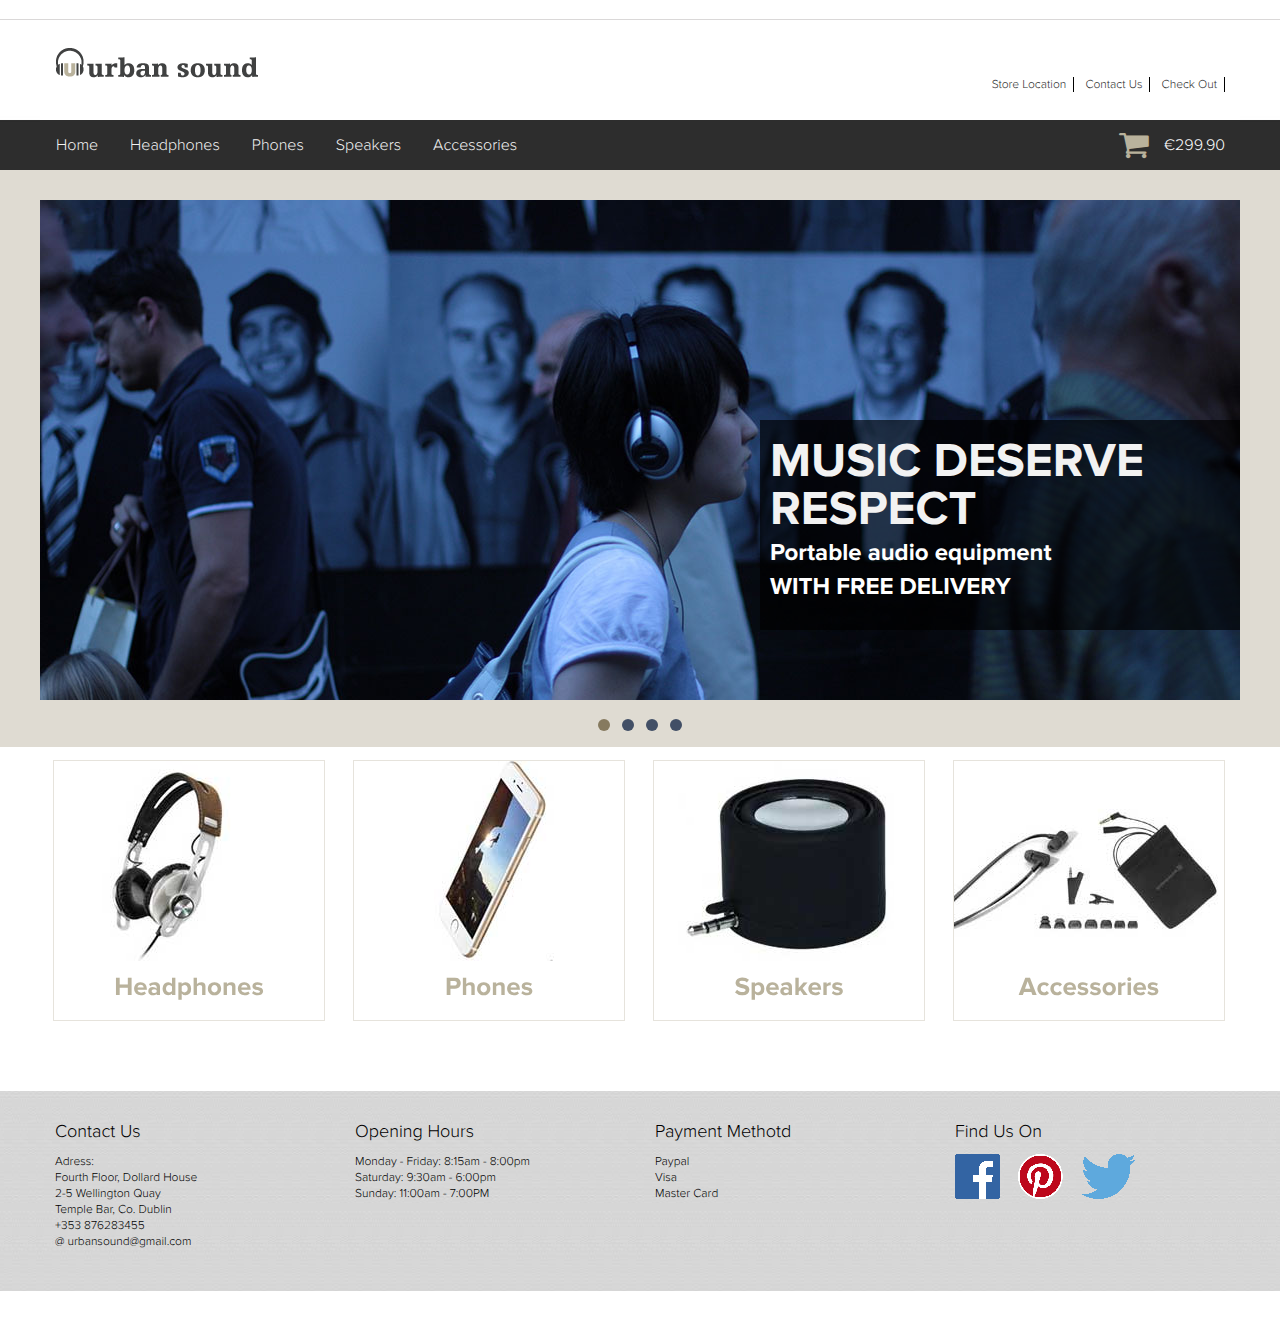
<file: index.html>
<!DOCTYPE html>
<html lang="en" xml:lang="en" dir="ltr" xmlns="http://www.w3.org/1999/xhtml">
	<head>
		
		
		<title>Urban Sound Portable Audio Equipment</title>
		<meta content="Over-Ear Headphones, Noise Cancelling Headphones, On-Ear Headphones, Gaming Headphones,  Mobile Phone Headphones, Sports Headphones, In-Ear,  Headphones, phone, iPhone, Samsung, HTC, SONY, Hi-Fi, Home Cinema, Portable Audio, Speakers Accessories " name="keywords" >
		<meta name="viewport" content="width=device-width, initial-scale=1">
		<link rel="stylesheet" href="css/cssreset.css">
		<link rel="stylesheet" href="fonts/font-awesome/css/font-awesome.min.css">
		<link href='https://fonts.googleapis.com/css?family=Open+Sans:400,700,300' rel='stylesheet' type='text/css'>
		<link rel="stylesheet" href="css/proxima.css">
		<link rel="stylesheet" type="text/css" href="css/mystyle.css">
		<link rel="stylesheet" href="css/hover.css">
	</head>





	<body>
	<div id="top_container">
		<div class="headerContainer">
			<div class="topWrapper">
				
			</div>
			<div class="headerWrapperMain">
				<div id="header">
					<!-- logo -->

					<div id="logo">
						<a href="index.html">
							<img src="images/urbansoundlogo.png" alt="UrbanSound Logo">
						</a>
					</div>
					<!-- second navigation and social media icons -->
					<div id="header_right">
				        <div class="nav_secondary_top">
						    <a href="localization.html">Store Location</a>
							<a href="contactus.html">Contact Us</a></li>
							<a href="checkout.html">Check Out</a>
					    </div>
					</div>


					<!-- MAIN NAVIGATION BAR -->

					<div id="header_bottom">

						<div id="menu">
							 <ul class="topnav">
							  <li class="sm-disapear"><a href="index.html" >Home</a></li>
							  	<li class="icon-disapear lg-disapear">&#9776;<a href=""></a></li>
								<li><a href="headphones.html">Headphones</a></li>
								<li><a href="phones.html">Phones</a></li>
								<li><a href="speakers.html">Speakers</a></li>
								<li><a href="accesories.html">Accessories</a></li>
							  
							  <li class="icon">
							    <a href="javascript:void(0);" onclick="myFunction()">&#9776;</a>
							  </li>
							</ul>
						</div>
						
						<div class="shoping-cart">
							
							        <a href="#">
							            <div id="shoping-cart-price-sumary">
							                <p>€299.90</p>
							                <i class="fa fa-shopping-cart fa-2x" aria-hidden="true"></i>
							            </div>
							        </a>
							  </li>
						</div>

					</div>
					<!-- header_bottom -->
				</div>
			</div>
		</div>
		
	</div>

	<!-- Main container ===== SLIDER ===== NAVIGATION IMG ==== -->
	<div id="contentWrapperMain">
		<div id="mainContent">
			<section id="slider" class="main-page-container">
            <ul class="slider-wrapper">
            <li class="current-slide">
                <img src="images/banner2.jpg" title="" alt="">

                <div class="caption-1">
                    <h2 class="slider-title">MUSIC DESERVE RESPECT</h2>
                    <p>Portable audio equipment</p>
                    <p>WITH FREE DELIVERY</p>
                </div>
            </li>

            <li>
                <img src="images/banner3A.jpg" title="" alt="">

                <div class="caption-2">
                    <h2 class="slider-title">NOISE-CANCELING HEADPHONES</h2>
                    <p>WITH FREE DELIVERY</p>
                </div>
            </li>

            <li>
                <img src="images/banner_04.jpg" title="" alt="">

                <div class="caption-3">
                    <h2 class="slider-title">On-Ear Headphones</h2>
                    <p>WITH FREE DELIVERY</p>
                </div>
            </li>

            <li>
                <img src="images/banner_05.jpg" title="" alt="">

                <div class="caption-4">
                    <h2 class="slider-title">GAMING HEADSETS</h2>
                    <p class="gaming-headset-caption">WINNING NEVER FELT SO GOOD</p>
                </div>
            </li>
            </ul>
            <!-- Sombras -->
            <div class="slider-shadow"></div>

            <!-- Controles de Navegacion -->
            <ul id="control-buttons" class="control-buttons"></ul>
        </section>

				<div id="box-mainPage">
					<div class="button-area ">
						<div class="button-Container">
							<div class="button1 hvr-grow-shadow">
								<a href="headphones.html">
									<div id="headP-btn" class=" ">
										<img src="images/buttonarea/main-img-nav-headphones.jpg" class="sm-disapear" alt="">
										<img src="images/buttonarea/headphone-btn-sm.jpg" class="lg-disapear" alt="">

										<h2>Headphones</h2>
									
									</div>
								</a>
							</div>

							<div class="button1 hvr-grow-shadow">
								<a href="headphones.html">
									<div id="headP-btn" class=" ">
										<img src="images/buttonarea/main-img-nav-phones.jpg" class="sm-disapear" alt="" >
										<img src="images/buttonarea/phone-btn-sm.jpg" class="lg-disapear" alt="">
										<h2>Phones</h2>
									
									</div>
								</a>
							</div>

							<div class="button1 hvr-grow-shadow">
								<a href="headphones.html">
									<div id="headP-btn" class=" ">
										<img src="images/buttonarea/main-img-nav_speakers.jpg" class="sm-disapear" alt="">
								<img src="images/buttonarea/mobilespeakers-bt-sm.jpg" class="lg-disapear" alt="">
									<h2>Speakers</h2>
									
									</div>
								</a>
							</div>

							<div class="button1 hvr-grow-shadow">
								<a href="headphones.html">
									<div id="headP-btn" class=" ">
										<img src="images/buttonarea/main-img-nav-accesories.jpg" class="sm-disapear" alt="">
								<img src="images/buttonarea/accesories-btn-image-sm.jpg" class="lg-disapear" alt="">
									<h2>Accessories</h2>
									
									</div>
								</a>
							</div>
						</div>
					</div>
				</div>	

			
		</div>	
			


		

		



	</div><!-- Wrapper -->

	<footer id="footer-main" >
	    <div id="footer-wrap">
            <div class=" ">
                <div class="button2 sm-button2">
	            
	            <ul class="footer-list">
                    <li><h2>Contact Us</h2></li>
	                <li>Adress:</li>
	                <li>Fourth Floor, Dollard House</li>
	                <li>2-5 Wellington Quay</li>
	                <li>Temple Bar, Co. Dublin</li>
	                <li>+353 876283455</li>
	                <li>@ urbansound@gmail.com</li>
	                
	            </ul>
	        </div>
	        <div class="button2 sm-button2">
	            <ul class="footer-list ">
	                <li><h2>Opening Hours</h2></li>
                    <li>Monday - Friday: 8:15am - 8:00pm</li>
                    <li>Saturday: 9:30am - 6:00pm</li>
                    <li>Sunday: 11:00am - 7:00PM</li>
                    <li class="lg-disapear"><h2>Find Us On</h2></li>
	                <li class="lg-disapear social-media"><a href="#" class="hvr-grow facebook-icon"><img src="images/icons/FB-fLogo-Blue-25px.png" alt="Facebook Logo"></a> <a href="#" class="hvr-grow pinterest-icon"><img src="images/icons/Pinterest-badge-25px.png" alt="Pinterest Logo"></a> <a href="#" class="hvr-grow"><img src="images/icons/Twitter_logo_blue_25px.png" alt="Twitter Logo"></a> </li>
                </ul>
	        </div>
	        <div class="button2  sm-button2 sm-disapear">
	            <ul class="footer-list">
	                <li><h2>Payment Methotd</h2></li>
	                <li>Paypal</li>
	                <li>Visa</li>
	                <li>Master Card</li>
	            </ul>
	        </div>
	        <div class="button2 sm-button2 sm-disapear">
	            <ul class="footer-list">
	                <li><h2>Find Us On</h2></li>
	                <li class="social-media sm-disapear"><a href="#" class="hvr-grow facebook-icon"><img src="images/icons/FB-fLogo-Blue-45px.png" alt="Facebook Logo"></a> <a href="#" class="hvr-grow pinterest-icon"><img src="images/icons/Pinterest-badge-45px.png" alt="Pinterest Logo"></a> <a href="#" class="hvr-grow"><img src="images/icons/Twitter_logo_blue.png" alt="Twitter Logo"></a> </li>
	                
	            </ul>
	        </div>
            </div>
	        
	    </div>
	</footer>






























		<!-- Load the CDN first -->
		<script src="https://ajax.googleapis.com/ajax/libs/jquery/2.2.2/jquery.min.js"></script> 
	 	<script src="js/jquery-2.2.3.js" type="text/javascript"></script>
	 	
		<!-- my script location -->
		<script src="js/myscripts.js"></script>
	</body>
</html>
</file>
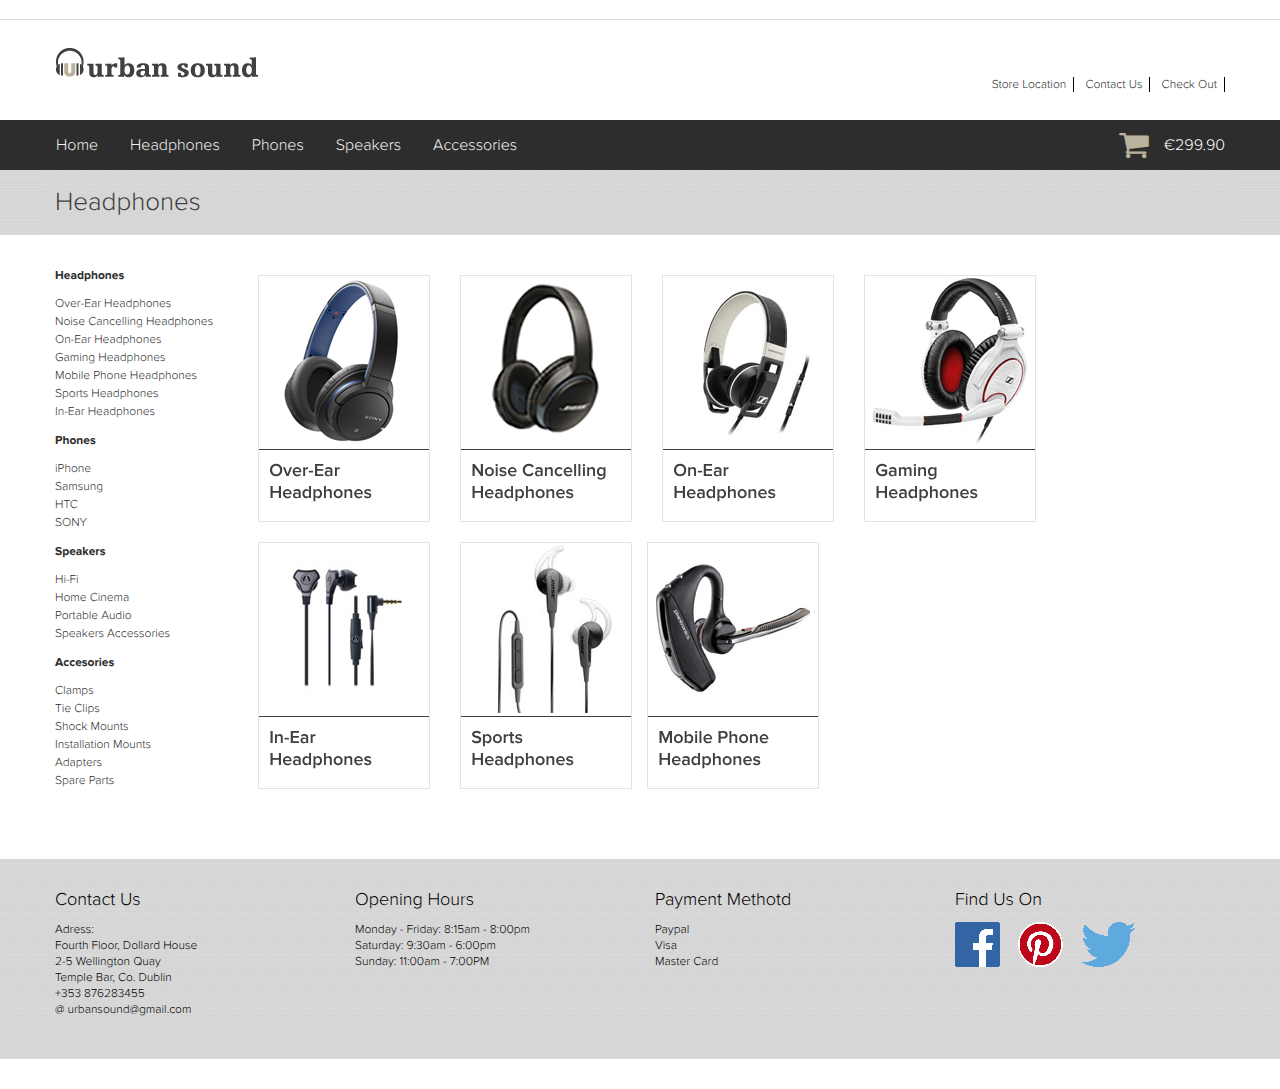
<file: accesories.html>
<!DOCTYPE html>
<html lang="en" xml:lang="en" dir="ltr" xmlns="http://www.w3.org/1999/xhtml">
	<head>
		
		
		<title>Urban Sound</title>
		<meta name="viewport" content="width=device-width, initial-scale=1">
		<link rel="stylesheet" href="css/cssreset.css">
		<link rel="stylesheet" href="fonts/font-awesome/css/font-awesome.min.css">
		<link href='https://fonts.googleapis.com/css?family=Open+Sans:400,700,300' rel='stylesheet' type='text/css'>
		<link rel="stylesheet" href="css/proxima.css">
		<link rel="stylesheet" type="text/css" href="css/mystyle.css">
		<link rel="stylesheet" href="css/hover.css">
	</head>


	<body>
	<div id="top_container">
		<div class="headerContainer">
			<div class="topWrapper">
				
			</div>
			<div class="headerWrapper">
				<div id="header">
					<div id="logo">
						<a href="index.html">
							<img src="images/urbansoundlogo.png" alt="UrbanSound Logo">
						</a>
					</div>
					<div id="header_right">

						        <div class="nav_secondary_top">
								    <a href="localization.html">Store Location</a>
									<a href="contactus.html">Contact Us</a></li>
									<a href="checkout.html">Check Out</a>
							    </div>
					</div>
					<div id="header_bottom">

						<div id="menu">
							 <ul class="topnav">
							  <li class="sm-disapear"><a href="index.html" >Home</a></li>
							  	<li class="icon-disapear lg-disapear">&#9776;<a href=""></a></li>
								<li><a href="headphones.html">Headphones</a></li>
								<li><a href="phones.html">Phones</a></li>
								<li><a href="speakers.html">Speakers</a></li>
								<li><a href="accesories.html">Accessories</a></li>
							  
							  <li class="icon">
							    <a href="javascript:void(0);" onclick="myFunction()">&#9776;</a>
							  </li>
							</ul>
						</div>
						
						<div class="shoping-cart">
							
							        <a href="#">
							            <div id="shoping-cart-price-sumary">
							                <p>€299.90</p>
							                <i class="fa fa-shopping-cart fa-2x" aria-hidden="true"></i>
							            </div>
							        </a>
							  </li>
						</div>

					</div>
					<!-- header_bottom -->
				</div>
			</div>
		</div>
		
	</div>

	<!-- Main container ===== SLIDER ===== NAVIGATION IMG ==== -->
	<div id="contentWrapper">
		<div id="mainContent">
			<div id="topContent-Category">
				<h2><a href="headphones.html">Headphones</a></h2>
			</div>
			<div class="web-content">
				<div id="aside_navigation">
					<ul>
						<li class="aside_navigation_header"><a href="#">Headphones</a></li>
						<li><a href="overearheadphones.html">Over-Ear Headphones</a></li>
                        <li><a href="noisecancellingheadphones.html">Noise Cancelling Headphones</a></li>
                        <li><a href="onearheadphones.html">On-Ear Headphones</a></li>
                        <li><a href="gamingheadphones.html">Gaming Headphones</a></li>
                        <li><a href="mobilephoneheadphones.html">Mobile Phone Headphones</a></li>
                        <li><a href="sportheadphones.html">Sports Headphones</a></li>
                        <li><a href="inearheadphones.html">In-Ear Headphones</a></li>
						
					</ul>
					<ul>
						<li class="aside_navigation_header"><a href="phones.html">Phones</a></li>
						<li><a href="#">iPhone</a></li>
						<li><a href="#">Samsung</a></li>
						<li><a href="#">HTC</a></li>
						<li><a href="#">SONY</a></li>


					</ul>
					<ul>
						<li class="aside_navigation_header"><a href="speakers.html">Speakers</a></li>
						<li><a href="#">Hi-Fi</a></li>
						<li><a href="#">Home Cinema</a></li>
						<li><a href="#">Portable Audio</a></li>
						<li><a href="#">Speakers Accessories</a></li>


					</ul>
					<ul>
						<li class="aside_navigation_header"><a href="accesories.html">Accesories</a></li>
						<li><a href="#">Clamps</a></li>
						<li><a href="#">Tie Clips</a></li>
						<li><a href="#">Shock Mounts</a></li>
						<li><a href="#">Installation Mounts</a></li>
						<li><a href="#">Adapters</a></li>
						<li><a href="#">Spare Parts</a></li>
					</ul>
				</div>
				
				
				<div id="contentMain">
					<div class="button-Container">

								<!-- over-ear-btn -->

								<div class="button5 hvr-grow-shadow ">
									<a href="overearheadphones.html">
										<div id="" class=" button5-lvl-2 ">
                                        	<div class="product-image-placeholder-lvl-1">
                                           		<img src="images/tumbnail/over-ear-btn.jpg" alt="Over-Ear Headphones" class="sm-disapear">
                                       			<img src="images/tumbnail/over-ear-btn-sm.jpg" alt="Over-Ear Headphones" class="lg-disapear">
                                        	</div>
                                        	<div class="product-name-h3">
												<h3><a href="overearheadphones.html">
													Over-Ear Headphones
												</a></h3>
                                        	</div>
										
										</div>
									</a>
								</div>

								<!-- Noise Cancelling Headphones -->

								
								<div class="button5 hvr-grow-shadow ">
									<a href="productinfo.html">
										<div id="" class=" button5-lvl-2 ">
                                        	<div class="product-image-placeholder-lvl-1">
                                           		<img src="images/tumbnail/noice-cancelation-btn.jpg" alt="" class="sm-disapear">
                                       			<img src="images/tumbnail/over-ear-btn-sm.jpg" alt="" class="lg-disapear">
                                        	</div>
                                        	<div class="product-name-h3">
												<h3><a href="">Noise Cancelling Headphones</a></h3>
                                        	</div>
										
										</div>
									</a>
								</div>

								<!-- On-Ear Headphones -->

								<div class="button5 hvr-grow-shadow ">
									<a href="productinfo.html">
										<div id="" class=" button5-lvl-2 ">
                                        	<div class="product-image-placeholder-lvl-1">
                                        		<img src="images/tumbnail/on-ear-btn.jpg" alt="On Ear Headphones" class="sm-disapear">
                                           		
                                       			<img src="images/tumbnail/over-ear-btn-sm.jpg" alt="" class="lg-disapear">
                                        	</div>
                                        	<div class="product-name-h3">
												<h3><a href="">On-Ear Headphones</a></h3>
                                        	</div>
										
										</div>
									</a>
								</div>

								<!-- Gaming Headphones -->

								<div class="button5 hvr-grow-shadow">
									<a href="noisecancellingheadphones.html">
										<div id="" class=" ">
                                        	<div class="product-image-placeholder-lvl-1">
                                           		<img src="images/tumbnail/gaming-btn.jpg" alt="Gaming Headphones" class="sm-disapear">
                                       			<img src="images/tumbnail/over-ear-btn-sm.jpg" alt="" class="lg-disapear">
                                        	</div>
                                        	<div class="product-name-h3">
                                        		<h3><a href="">Gaming Headphones</a></h3>
                                        	</div>
											
										
										</div>
									</a>
								</div>

								<!-- In-Ear Headphones -->

								<div class="button5 hvr-grow-shadow "> 
									<a href="productinfo.html">
										<div id="" class=" button5-lvl-2 ">
                                        	<div class="product-image-placeholder-lvl-1">
                                           		<img src="images/tumbnail/in-ear-btn.jpg" alt="In-Ear Headphones" class="sm-disapear">
                                       			<img src="images/tumbnail/over-ear-btn-sm.jpg" alt="" class="lg-disapear">
                                        	</div>
                                        	<div class="product-name-h3">
												<h3><a href="">In-Ear Headphones</a></h3>
                                        	</div>
										
										</div>
									</a>
								</div>

								<!-- Sports Headphones -->

								<div class="button5 hvr-grow-shadow ">
									<a href="productinfo.html">
										<div id="" class=" button5-lvl-2 ">
                                        	<div class="product-image-placeholder-lvl-1">
                                           		<img src="images/tumbnail/sport-btn.jpg" alt="" class="sm-disapear">
                                       			<img src="images/tumbnail/over-ear-btn-sm.jpg" alt="" class="lg-disapear">
                                        	</div>
                                        	<div class="product-name-h3">
												<h3><a href="">Sports Headphones</a></h3>
                                        	</div>
										
										</div>
									</a>
								</div>

								<!-- Mobile headphones -->

								<div class="button5 hvr-grow-shadow ">
									<a href="productinfo.html">
										<div id="" class=" button5-lvl-2 ">
                                        	<div class="product-image-placeholder-lvl-1">
                                           		<img src="images/tumbnail/mobile-btn.jpg" alt="" class="sm-disapear">
                                       			<img src="images/tumbnail/over-ear-btn-sm.jpg" alt="" class="lg-disapear">
                                        	</div>
                                        	<div class="product-name-h3">
												<h3><a href="">Mobile Phone Headphones</a></h3>
                                        	</div>
										
										</div>
									</a>
								</div>





								

							</div>
				</div>
			</div>
			
				
			

					

			
		</div>	
			

		

		

		



	</div><!-- Wrapper -->

		
		<footer id="footer-main" >
	    <div id="footer-wrap">
            <div class=" ">
                <div class="button2 sm-button2">
	            
	            <ul class="footer-list">
                    <li><h2>Contact Us</h2></li>
	                <li>Adress:</li>
	                <li>Fourth Floor, Dollard House</li>
	                <li>2-5 Wellington Quay</li>
	                <li>Temple Bar, Co. Dublin</li>
	                <li>+353 876283455</li>
	                <li>@ urbansound@gmail.com</li>
	                
	            </ul>
	        </div>
	        <div class="button2 sm-button2">
	            <ul class="footer-list ">
	                <li><h2>Opening Hours</h2></li>
                    <li>Monday - Friday: 8:15am - 8:00pm</li>
                    <li>Saturday: 9:30am - 6:00pm</li>
                    <li>Sunday: 11:00am - 7:00PM</li>
                    <li class="lg-disapear"><h2>Find Us On</h2></li>
	                <li class="lg-disapear social-media"><a href="#" class="hvr-grow facebook-icon"><img src="images/icons/FB-fLogo-Blue-25px.png" alt="Facebook Logo"></a> <a href="#" class="hvr-grow pinterest-icon"><img src="images/icons/Pinterest-badge-25px.png" alt="Pinterest Logo"></a> <a href="#" class="hvr-grow"><img src="images/icons/Twitter_logo_blue_25px.png" alt="Twitter Logo"></a> </li>
                </ul>
	        </div>
	        <div class="button2  sm-button2 sm-disapear">
	            <ul class="footer-list">
	                <li><h2>Payment Methotd</h2></li>
	                <li>Paypal</li>
	                <li>Visa</li>
	                <li>Master Card</li>
	            </ul>
	        </div>
	        <div class="button2 sm-button2 sm-disapear">
	            <ul class="footer-list">
	                <li><h2>Find Us On</h2></li>
	                <li class="social-media sm-disapear"><a href="#" class="hvr-grow facebook-icon"><img src="images/icons/FB-fLogo-Blue-45px.png" alt="Facebook Logo"></a> <a href="#" class="hvr-grow pinterest-icon"><img src="images/icons/Pinterest-badge-45px.png" alt="Pinterest Logo"></a> <a href="#" class="hvr-grow"><img src="images/icons/Twitter_logo_blue.png" alt="Twitter Logo"></a> </li>
	                
	            </ul>
	        </div>
            </div>
	        
	    </div>
	</footer>
	






























		<!-- Load the CDN first -->
		<script src="https://ajax.googleapis.com/ajax/libs/jquery/2.2.2/jquery.min.js"></script> 
	 	<script src="js/jquery-2.2.3.js" type="text/javascript"></script>
	 	
		<!-- my script location -->
		<script src="js/myscripts.js"></script>
	</body>
</html>
</file>
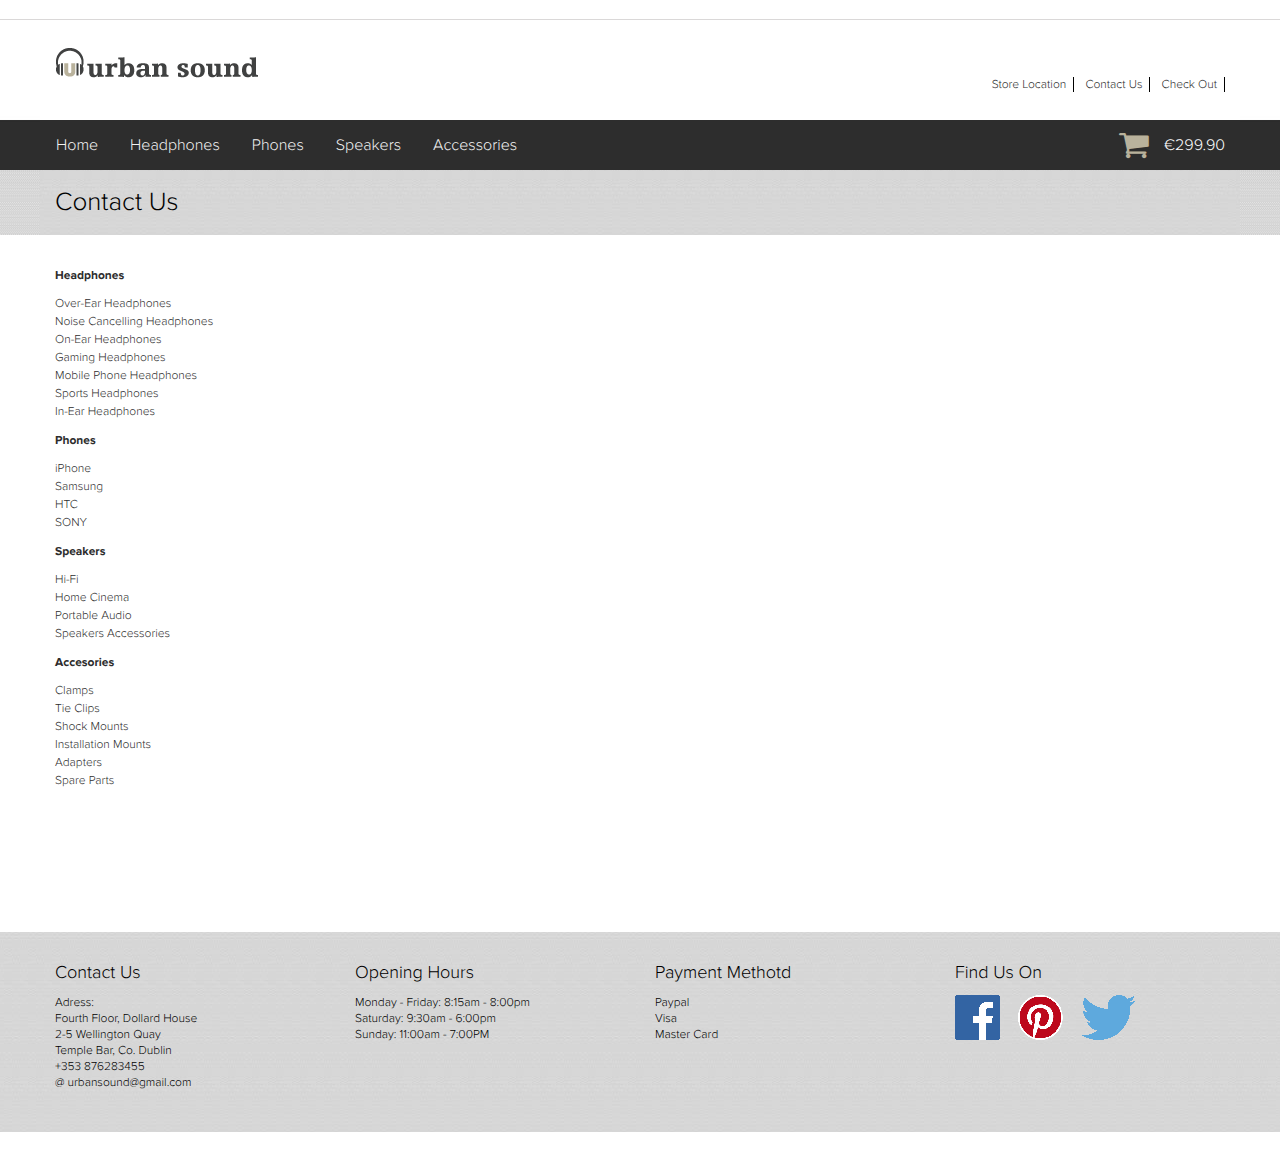
<file: contactus.html>
<!DOCTYPE html>
<html lang="en" xml:lang="en" dir="ltr" xmlns="http://www.w3.org/1999/xhtml">
	<head>
		
		
		<title>Urban Sound Store Location</title>
		<meta name="viewport" content="width=device-width, initial-scale=1">
		<link rel="stylesheet" href="css/cssreset.css">
		<link rel="stylesheet" href="fonts/font-awesome/css/font-awesome.min.css">
		<link href='https://fonts.googleapis.com/css?family=Open+Sans:400,700,300' rel='stylesheet' type='text/css'>
		<link rel="stylesheet" href="css/proxima.css">
		<link rel="stylesheet" type="text/css" href="css/mystyle.css">
		
		<link rel="stylesheet" href="css/hover.css">
		
	</head>


	<body>
	<div id="top_container">
		<div class="headerContainer">
			<div class="topWrapper">
				
			</div>
			<div class="headerWrapper">
				<div id="header">
					<div id="logo">
						<a href="index.html">
							<img src="images/urbansoundlogo.png" alt="UrbanSound Logo">
						</a>
					</div>
					<div id="header_right">

						        <div class="nav_secondary_top">
								    <a href="localization.html">Store Location</a>
									<a href="contactus.html">Contact Us</a></li>
									<a href="checkout.html">Check Out</a>
							    </div>
					</div>
					<div id="header_bottom">

						<div id="menu">
							 <ul class="topnav">
							  <li class="sm-disapear"><a href="index.html" >Home</a></li>
							  	<li class="icon-disapear lg-disapear">&#9776;<a href=""></a></li>
								<li><a href="headphones.html">Headphones</a></li>
								<li><a href="phones.html">Phones</a></li>
								<li><a href="speakers.html">Speakers</a></li>
								<li><a href="accesories.html">Accessories</a></li>
							  
							  <li class="icon">
							    <a href="javascript:void(0);" onclick="myFunction()">&#9776;</a>
							  </li>
							</ul>
						</div>
						
						<div class="shoping-cart">
							
							        <a href="#">
							            <div id="shoping-cart-price-sumary">
							                <p>€299.90</p>
							                <i class="fa fa-shopping-cart fa-2x" aria-hidden="true"></i>
							            </div>
							        </a>
							  </li>
						</div>

					</div>
					<!-- header_bottom -->
				</div>
			</div>
		</div>
		
	</div>

	<!-- Main container ===== SLIDER ===== NAVIGATION IMG ==== -->
	<div id="contentWrapper">
		<div id="mainContent">
			<div id="topContent-Category">
				<h2>Contact Us</h2>
			</div>
			<div class="web-content">
				<div id="aside_navigation">
					<ul>
						<li class="aside_navigation_header"><a href="#">Headphones</a></li>
						<li><a href="overearheadphones.html">Over-Ear Headphones</a></li>
                        <li><a href="noisecancellingheadphones.html">Noise Cancelling Headphones</a></li>
                        <li><a href="onearheadphones.html">On-Ear Headphones</a></li>
                        <li><a href="gamingheadphones.html">Gaming Headphones</a></li>
                        <li><a href="mobilephoneheadphones.html">Mobile Phone Headphones</a></li>
                        <li><a href="sportheadphones.html">Sports Headphones</a></li>
                        <li><a href="inearheadphones.html">In-Ear Headphones</a></li>
						
					</ul>
					<ul>
						<li class="aside_navigation_header"><a href="phones.html">Phones</a></li>
						<li><a href="#">iPhone</a></li>
						<li><a href="#">Samsung</a></li>
						<li><a href="#">HTC</a></li>
						<li><a href="#">SONY</a></li>


					</ul>
					<ul>
						<li class="aside_navigation_header"><a href="speakers.html">Speakers</a></li>
						<li><a href="#">Hi-Fi</a></li>
						<li><a href="#">Home Cinema</a></li>
						<li><a href="#">Portable Audio</a></li>
						<li><a href="#">Speakers Accessories</a></li>


					</ul>
					<ul>
						<li class="aside_navigation_header"><a href="accesories.html">Accesories</a></li>
						<li><a href="#">Clamps</a></li>
						<li><a href="#">Tie Clips</a></li>
						<li><a href="#">Shock Mounts</a></li>
						<li><a href="#">Installation Mounts</a></li>
						<li><a href="#">Adapters</a></li>
						<li><a href="#">Spare Parts</a></li>
					</ul>
				</div>
				
				
				<div id="contentMain">

				

					

    					
    <iframe
      id="JotFormIFrame"
      onload="window.parent.scrollTo(0,0)"
      allowtransparency="true"
      src="https://form.jotformeu.com/61313978673364"
      frameborder="0"
      style="width:100%;
      height:607px;
      border:none;"
      scrolling="no">
    </iframe>
    <script type="text/javascript">
      window.handleIFrameMessage = function(e) {
        var args = e.data.split(":");
        var iframe = document.getElementById("JotFormIFrame");
        if (!iframe)
          return;
        switch (args[0]) {
          case "scrollIntoView":
            iframe.scrollIntoView();
            break;
          case "setHeight":
            iframe.style.height = args[1] + "px";
            break;
          case "collapseErrorPage":
            if (iframe.clientHeight > window.innerHeight) {
              iframe.style.height = window.innerHeight + "px";
            }
            break;
          case "reloadPage":
            window.location.reload();
            break;
        }
        var isJotForm = (e.origin.indexOf("jotform") > -1) ? true : false;
        if(isJotForm && "contentWindow" in iframe && "postMessage" in iframe.contentWindow) {
          var urls = {"docurl":encodeURIComponent(document.URL),"referrer":encodeURIComponent(document.referrer)};
          iframe.contentWindow.postMessage(JSON.stringify({"type":"urls","value":urls}), "*");
        }
      };
      if (window.addEventListener) {
        window.addEventListener("message", handleIFrameMessage, false);
      } else if (window.attachEvent) {
        window.attachEvent("onmessage", handleIFrameMessage);
      }
      if(window.location.href && window.location.href.indexOf("?") > -1) {
        var ifr = document.getElementById("JotFormIFrame");
        var get = window.location.href.substr(window.location.href.indexOf("?") + 1);
        if(ifr && get.length > 0) {
          var src = ifr.src;
          src = src.indexOf("?") > -1 ? src + "&" + get : src  + "?" + get;
          ifr.src = src;
        }
      }
      </script>

					
				
					
				</div>
			</div>
			
		</div>	
			

		

		

		



	</div><!-- Wrapper -->

		
		<footer id="footer-main" >
	    <div id="footer-wrap">
            <div class=" ">
                <div class="button2 sm-button2">
	            
	            <ul class="footer-list">
                    <li><h2>Contact Us</h2></li>
	                <li>Adress:</li>
	                <li>Fourth Floor, Dollard House</li>
	                <li>2-5 Wellington Quay</li>
	                <li>Temple Bar, Co. Dublin</li>
	                <li>+353 876283455</li>
	                <li>@ urbansound@gmail.com</li>
	                
	            </ul>
	        </div>
	        <div class="button2 sm-button2">
	            <ul class="footer-list ">
	                <li><h2>Opening Hours</h2></li>
                    <li>Monday - Friday: 8:15am - 8:00pm</li>
                    <li>Saturday: 9:30am - 6:00pm</li>
                    <li>Sunday: 11:00am - 7:00PM</li>
                    <li class="lg-disapear"><h2>Find Us On</h2></li>
	                <li class="lg-disapear social-media"><a href="#" class="hvr-grow facebook-icon"><img src="images/icons/FB-fLogo-Blue-25px.png" alt="Facebook Logo"></a> <a href="#" class="hvr-grow pinterest-icon"><img src="images/icons/Pinterest-badge-25px.png" alt="Pinterest Logo"></a> <a href="#" class="hvr-grow"><img src="images/icons/Twitter_logo_blue_25px.png" alt="Twitter Logo"></a> </li>
                </ul>
	        </div>
	        <div class="button2  sm-button2 sm-disapear">
	            <ul class="footer-list">
	                <li><h2>Payment Methotd</h2></li>
	                <li>Paypal</li>
	                <li>Visa</li>
	                <li>Master Card</li>
	            </ul>
	        </div>
	        <div class="button2 sm-button2 sm-disapear">
	            <ul class="footer-list">
	                <li><h2>Find Us On</h2></li>
	                <li class="social-media sm-disapear"><a href="#" class="hvr-grow facebook-icon"><img src="images/icons/FB-fLogo-Blue-45px.png" alt="Facebook Logo"></a> <a href="#" class="hvr-grow pinterest-icon"><img src="images/icons/Pinterest-badge-45px.png" alt="Pinterest Logo"></a> <a href="#" class="hvr-grow"><img src="images/icons/Twitter_logo_blue.png" alt="Twitter Logo"></a> </li>
	                
	            </ul>
	        </div>
            </div>
	        
	    </div>
	</footer>
	






























		<!-- Load the CDN first -->
		<script src="https://ajax.googleapis.com/ajax/libs/jquery/2.2.2/jquery.min.js"></script> 
	 	<script src="js/jquery-2.2.3.js" type="text/javascript"></script>
	 	
		<!-- my script location -->
		<script src="js/myscripts.js"></script>
	</body>
</html>
</file>
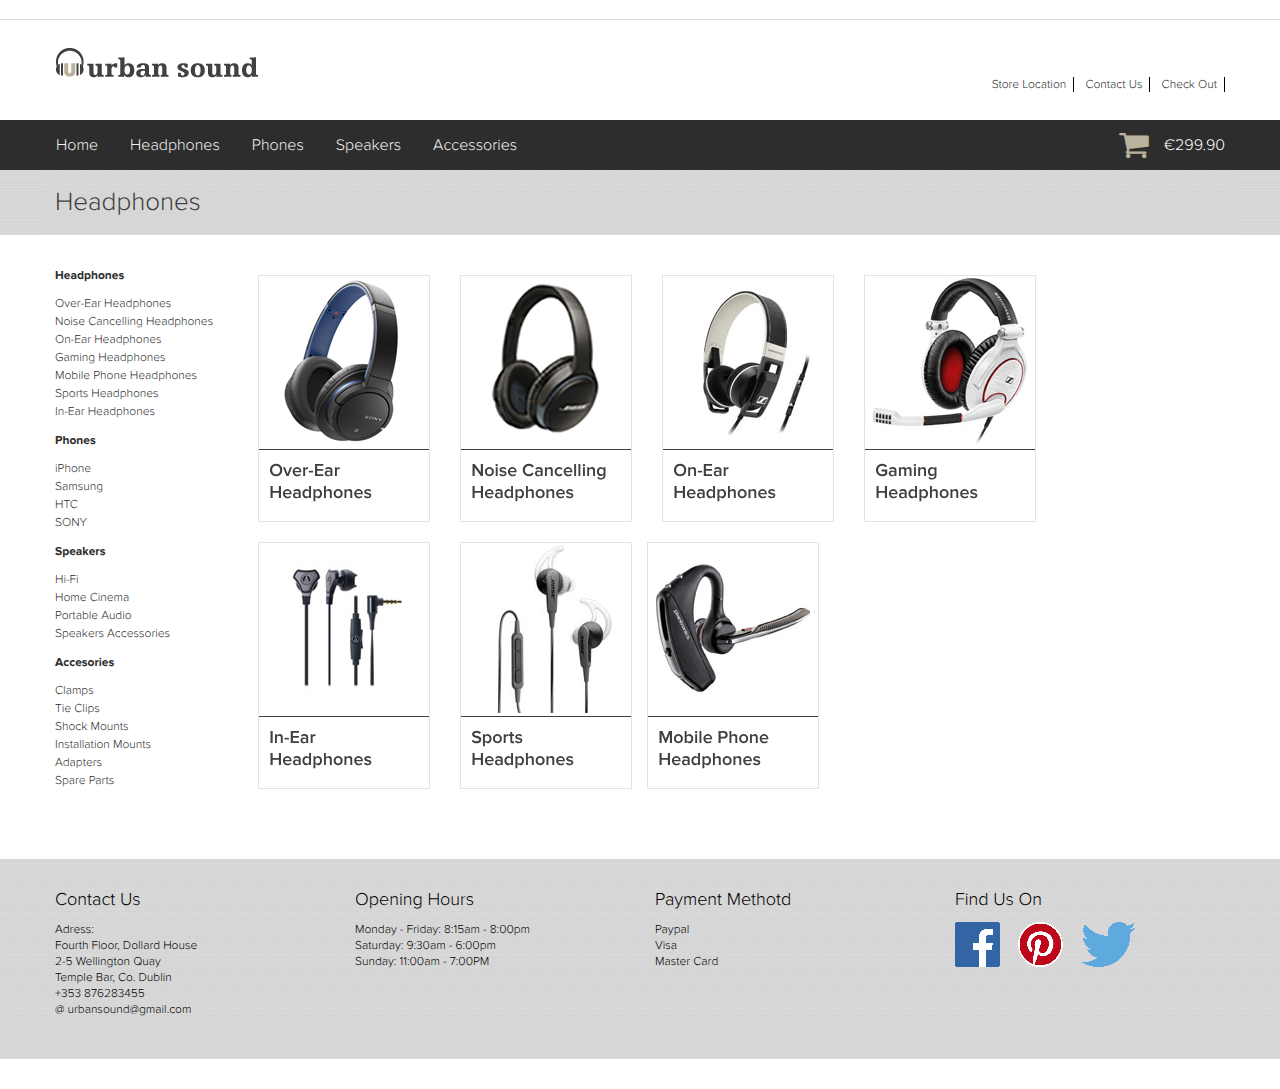
<file: headphones.html>
<!DOCTYPE html>
<html lang="en" xml:lang="en" dir="ltr" xmlns="http://www.w3.org/1999/xhtml">
	<head>
		
		
		<title>Urban Sound</title>
		<meta name="viewport" content="width=device-width, initial-scale=1">
		<link rel="stylesheet" href="css/cssreset.css">
		<link rel="stylesheet" href="fonts/font-awesome/css/font-awesome.min.css">
		<link href='https://fonts.googleapis.com/css?family=Open+Sans:400,700,300' rel='stylesheet' type='text/css'>
		<link rel="stylesheet" href="css/proxima.css">
		<link rel="stylesheet" type="text/css" href="css/mystyle.css">
		<link rel="stylesheet" href="css/hover.css">
	</head>


	<body>
	<div id="top_container">
		<div class="headerContainer">
			<div class="topWrapper">
				
			</div>
			<div class="headerWrapper">
				<div id="header">
					<div id="logo">
						<a href="index.html">
							<img src="images/urbansoundlogo.png" alt="UrbanSound Logo">
						</a>
					</div>
					<div id="header_right">

						        <div class="nav_secondary_top">
								    <a href="localization.html">Store Location</a>
									<a href="contactus.html">Contact Us</a></li>
									<a href="checkout.html">Check Out</a>
							    </div>
					</div>
					<div id="header_bottom">

						<div id="menu">
							 <ul class="topnav">
							  <li class="sm-disapear"><a href="index.html" >Home</a></li>
							  	<li class="icon-disapear lg-disapear">&#9776;<a href=""></a></li>
								<li><a href="headphones.html">Headphones</a></li>
								<li><a href="phones.html">Phones</a></li>
								<li><a href="speakers.html">Speakers</a></li>
								<li><a href="accesories.html">Accessories</a></li>
							  
							  <li class="icon">
							    <a href="javascript:void(0);" onclick="myFunction()">&#9776;</a>
							  </li>
							</ul>
						</div>
						
						<div class="shoping-cart">
							
							        <a href="#">
							            <div id="shoping-cart-price-sumary">
							                <p>€299.90</p>
							                <i class="fa fa-shopping-cart fa-2x" aria-hidden="true"></i>
							            </div>
							        </a>
							  </li>
						</div>

					</div>
					<!-- header_bottom -->				</div>
			</div>
		</div>
		
	</div>

	<!-- Main container ===== SLIDER ===== NAVIGATION IMG ==== -->
	<div id="contentWrapper">
		<div id="mainContent">
			<div id="topContent-Category">
				<h2><a href="headphones.html">Headphones</a></h2>
			</div>
			<div class="web-content">
				<div id="aside_navigation">
					<ul>
						<li class="aside_navigation_header"><a href="#">Headphones</a></li>
						<li><a href="overearheadphones.html">Over-Ear Headphones</a></li>
                        <li><a href="noisecancellingheadphones.html">Noise Cancelling Headphones</a></li>
                        <li><a href="onearheadphones.html">On-Ear Headphones</a></li>
                        <li><a href="gamingheadphones.html">Gaming Headphones</a></li>
                        <li><a href="mobilephoneheadphones.html">Mobile Phone Headphones</a></li>
                        <li><a href="sportheadphones.html">Sports Headphones</a></li>
                        <li><a href="inearheadphones.html">In-Ear Headphones</a></li>
						
					</ul>
					<ul>
						<li class="aside_navigation_header"><a href="phones.html">Phones</a></li>
						<li><a href="#">iPhone</a></li>
						<li><a href="#">Samsung</a></li>
						<li><a href="#">HTC</a></li>
						<li><a href="#">SONY</a></li>


					</ul>
					<ul>
						<li class="aside_navigation_header"><a href="speakers.html">Speakers</a></li>
						<li><a href="#">Hi-Fi</a></li>
						<li><a href="#">Home Cinema</a></li>
						<li><a href="#">Portable Audio</a></li>
						<li><a href="#">Speakers Accessories</a></li>


					</ul>
					<ul>
						<li class="aside_navigation_header"><a href="accesories.html">Accesories</a></li>
						<li><a href="#">Clamps</a></li>
						<li><a href="#">Tie Clips</a></li>
						<li><a href="#">Shock Mounts</a></li>
						<li><a href="#">Installation Mounts</a></li>
						<li><a href="#">Adapters</a></li>
						<li><a href="#">Spare Parts</a></li>
					</ul>
				</div>
				
				
				<div id="contentMain">
					<div class="button-Container">

								<!-- over-ear-btn -->

								<div class="button5 hvr-grow-shadow ">
									<a href="overearheadphones.html">
										<div id="" class=" button5-lvl-2 ">
                                        	<div class="product-image-placeholder-lvl-1">
                                           		<img src="images/tumbnail/over-ear-btn.jpg" alt="Over-Ear Headphones" class="sm-disapear">
                                       			<img src="images/tumbnail/over-ear-btn-sm.jpg" alt="Over-Ear Headphones" class="lg-disapear">
                                        	</div>
                                        	<div class="product-name-h3">
												<h3><a href="overearheadphones.html">
													Over-Ear Headphones
												</a></h3>
                                        	</div>
										
										</div>
									</a>
								</div>

								<!-- Noise Cancelling Headphones -->

								
								<div class="button5 hvr-grow-shadow ">
									<a href="productinfo.html">
										<div id="" class=" button5-lvl-2 ">
                                        	<div class="product-image-placeholder-lvl-1">
                                           		<img src="images/tumbnail/noice-cancelation-btn.jpg" alt="Noise Cancelling Headphones" class="sm-disapear">
                                       			<img src="images/tumbnail/noice-cancelation-btn-sm.jpg" alt="Noise Cancelling Headphones" class="lg-disapear">
                                        	</div>
                                        	<div class="product-name-h3">
												<h3><a href="">Noise Cancelling Headphones</a></h3>
                                        	</div>
										
										</div>
									</a>
								</div>

								<!-- On-Ear Headphones -->

								<div class="button5 hvr-grow-shadow ">
									<a href="productinfo.html">
										<div id="" class=" button5-lvl-2 ">
                                        	<div class="product-image-placeholder-lvl-1">
                                        		<img src="images/tumbnail/on-ear-btn.jpg" alt="On Ear Headphones" class="sm-disapear">
                                           		
                                       			<img src="images/tumbnail/on-ear-btn-sm.jpg" alt="On-Ear Headphones" class="lg-disapear">
                                        	</div>
                                        	<div class="product-name-h3">
												<h3><a href="">On-Ear Headphones</a></h3>
                                        	</div>
										
										</div>
									</a>
								</div>

								<!-- Gaming Headphones -->

								<div class="button5 hvr-grow-shadow">
									<a href="noisecancellingheadphones.html">
										<div id="" class=" ">
                                        	<div class="product-image-placeholder-lvl-1">
                                           		<img src="images/tumbnail/gaming-btn.jpg" alt="Gaming Headphones" class="sm-disapear">
                                       			<img src="images/tumbnail/gaming-btn-sm.jpg" alt="Gaming Headphones" class="lg-disapear">
                                        	</div>
                                        	<div class="product-name-h3">
                                        		<h3><a href="">Gaming Headphones</a></h3>
                                        	</div>
											
										
										</div>
									</a>
								</div>

								<!-- In-Ear Headphones -->

								<div class="button5 hvr-grow-shadow "> 
									<a href="productinfo.html">
										<div id="" class=" button5-lvl-2 ">
                                        	<div class="product-image-placeholder-lvl-1">
                                           		<img src="images/tumbnail/in-ear-btn.jpg" alt="In-Ear Headphones" class="sm-disapear">
                                       			<img src="images/tumbnail/in-ear-btn-sm.jpg" alt="In-Ear Headphones" class="lg-disapear">
                                        	</div>
                                        	<div class="product-name-h3">
												<h3><a href="">In-Ear Headphones</a></h3>
                                        	</div>
										
										</div>
									</a>
								</div>

								<!-- Sports Headphones -->

								<div class="button5 hvr-grow-shadow ">
									<a href="productinfo.html">
										<div id="" class=" button5-lvl-2 ">
                                        	<div class="product-image-placeholder-lvl-1">
                                           		<img src="images/tumbnail/sport-btn.jpg" alt="Sports Headphones" class="sm-disapear">
                                       			<img src="images/tumbnail/sport-btn-sm.jpg" alt="Sports Headphones" class="lg-disapear">
                                        	</div>
                                        	<div class="product-name-h3">
												<h3><a href="">Sports Headphones</a></h3>
                                        	</div>
										
										</div>
									</a>
								</div>

								<!-- Mobile headphones -->

								<div class="button5 hvr-grow-shadow ">
									<a href="productinfo.html">
										<div id="" class=" button5-lvl-2 ">
                                        	<div class="product-image-placeholder-lvl-1">
                                           		<img src="images/tumbnail/mobile-btn.jpg" alt="Mobile Phone Headphones" class="sm-disapear">
                                       			<img src="images/tumbnail/mobile-btn-sm.jpg" alt="Mobile Phone Headphones" class="lg-disapear">
                                        	</div>
                                        	<div class="product-name-h3">
												<h3><a href="">Mobile Phone Headphones</a></h3>
                                        	</div>
										
										</div>
									</a>
								</div>





								

							</div>
				</div>
			</div>
			
				
			

					

			
		</div>	
			

		

		

		



	</div><!-- Wrapper -->

		
		<footer id="footer-main" >
	    <div id="footer-wrap">
            <div class=" ">
                <div class="button2 sm-button2">
	            
	            <ul class="footer-list">
                    <li><h2>Contact Us</h2></li>
	                <li>Adress:</li>
	                <li>Fourth Floor, Dollard House</li>
	                <li>2-5 Wellington Quay</li>
	                <li>Temple Bar, Co. Dublin</li>
	                <li>+353 876283455</li>
	                <li>@ urbansound@gmail.com</li>
	                
	            </ul>
	        </div>
	        <div class="button2 sm-button2">
	            <ul class="footer-list ">
	                <li><h2>Opening Hours</h2></li>
                    <li>Monday - Friday: 8:15am - 8:00pm</li>
                    <li>Saturday: 9:30am - 6:00pm</li>
                    <li>Sunday: 11:00am - 7:00PM</li>
                    <li class="lg-disapear"><h2>Find Us On</h2></li>
	                <li class="lg-disapear social-media"><a href="#" class="hvr-grow facebook-icon"><img src="images/icons/FB-fLogo-Blue-25px.png" alt="Facebook Logo"></a> <a href="#" class="hvr-grow pinterest-icon"><img src="images/icons/Pinterest-badge-25px.png" alt="Pinterest Logo"></a> <a href="#" class="hvr-grow"><img src="images/icons/Twitter_logo_blue_25px.png" alt="Twitter Logo"></a> </li>
                </ul>
	        </div>
	        <div class="button2  sm-button2 sm-disapear">
	            <ul class="footer-list">
	                <li><h2>Payment Methotd</h2></li>
	                <li>Paypal</li>
	                <li>Visa</li>
	                <li>Master Card</li>
	            </ul>
	        </div>
	        <div class="button2 sm-button2 sm-disapear">
	            <ul class="footer-list">
	                <li><h2>Find Us On</h2></li>
	                <li class="social-media sm-disapear"><a href="#" class="hvr-grow facebook-icon"><img src="images/icons/FB-fLogo-Blue-45px.png" alt="Facebook Logo"></a> <a href="#" class="hvr-grow pinterest-icon"><img src="images/icons/Pinterest-badge-45px.png" alt="Pinterest Logo"></a> <a href="#" class="hvr-grow"><img src="images/icons/Twitter_logo_blue.png" alt="Twitter Logo"></a> </li>
	                
	            </ul>
	        </div>
            </div>
	        
	    </div>
	</footer>
	






























		<!-- Load the CDN first -->
		<script src="https://ajax.googleapis.com/ajax/libs/jquery/2.2.2/jquery.min.js"></script> 
	 	<script src="js/jquery-2.2.3.js" type="text/javascript"></script>
	 	
		<!-- my script location -->
		<script src="js/myscripts.js"></script>
	</body>
</html>
</file>
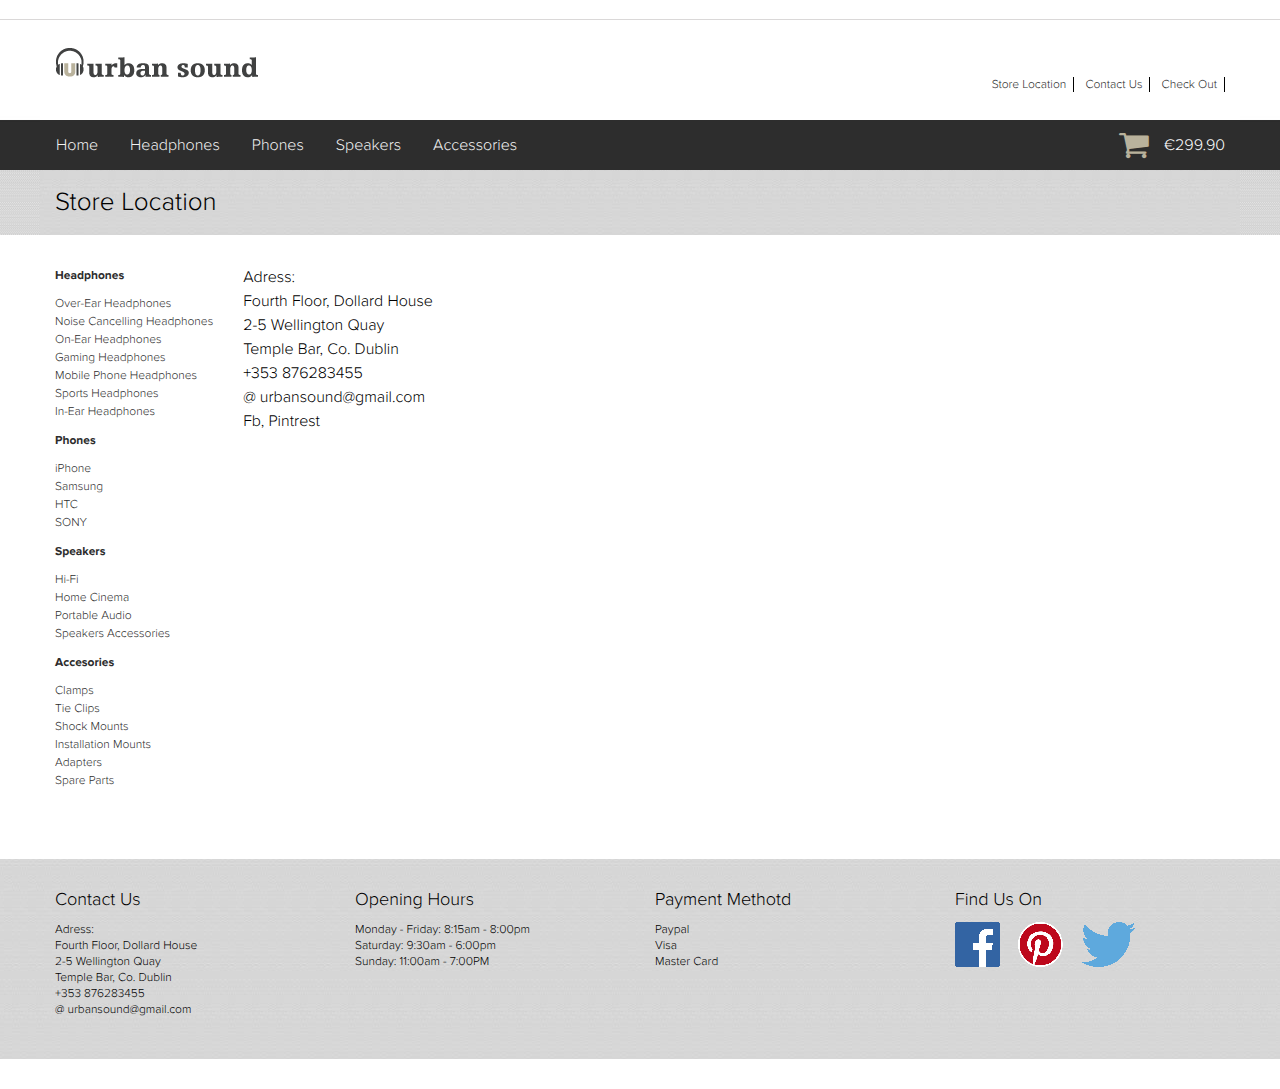
<file: localization.html>
<!DOCTYPE html>
<html lang="en" xml:lang="en" dir="ltr" xmlns="http://www.w3.org/1999/xhtml">
	<head>
		
		
		<title>Urban Sound Store Location</title>
		<meta name="viewport" content="width=device-width, initial-scale=1">
		<link rel="stylesheet" href="css/cssreset.css">
		<link rel="stylesheet" href="fonts/font-awesome/css/font-awesome.min.css">
		<link href='https://fonts.googleapis.com/css?family=Open+Sans:400,700,300' rel='stylesheet' type='text/css'>
		<link rel="stylesheet" href="css/proxima.css">
		<link rel="stylesheet" type="text/css" href="css/mystyle.css">
		
		<link rel="stylesheet" href="css/hover.css">
		
	</head>


	<body>
	<div id="top_container">
		<div class="headerContainer">
			<div class="topWrapper">
				
			</div>
			<div class="headerWrapper">
				<div id="header">
					<div id="logo">
						<a href="index.html">
							<img src="images/urbansoundlogo.png" alt="UrbanSound Logo">
						</a>
					</div>
					<div id="header_right">

						        <div class="nav_secondary_top">
								    <a href="localization.html">Store Location</a>
									<a href="contactus.html">Contact Us</a></li>
									<a href="checkout.html">Check Out</a>
							    </div>
					</div>
					<div id="header_bottom">

						<div id="menu">
							 <ul class="topnav">
							  <li class="sm-disapear"><a href="index.html" >Home</a></li>
							  	<li class="icon-disapear lg-disapear">&#9776;<a href=""></a></li>
								<li><a href="headphones.html">Headphones</a></li>
								<li><a href="phones.html">Phones</a></li>
								<li><a href="speakers.html">Speakers</a></li>
								<li><a href="accesories.html">Accessories</a></li>
							  
							  <li class="icon">
							    <a href="javascript:void(0);" onclick="myFunction()">&#9776;</a>
							  </li>
							</ul>
						</div>
						
						<div class="shoping-cart">
							
							        <a href="#">
							            <div id="shoping-cart-price-sumary">
							                <p>€299.90</p>
							                <i class="fa fa-shopping-cart fa-2x" aria-hidden="true"></i>
							            </div>
							        </a>
							  </li>
						</div>

					</div>
					<!-- header_bottom -->
				</div>
			</div>
		</div>
		
	</div>

	<!-- Main container ===== SLIDER ===== NAVIGATION IMG ==== -->
	<div id="contentWrapper">
		<div id="mainContent">
			<div id="topContent-Category">
				<h2>Store Location</h2>
			</div>
			<div class="web-content">
				<div id="aside_navigation">
					<ul>
						<li class="aside_navigation_header"><a href="#">Headphones</a></li>
						<li><a href="overearheadphones.html">Over-Ear Headphones</a></li>
                        <li><a href="noisecancellingheadphones.html">Noise Cancelling Headphones</a></li>
                        <li><a href="onearheadphones.html">On-Ear Headphones</a></li>
                        <li><a href="gamingheadphones.html">Gaming Headphones</a></li>
                        <li><a href="mobilephoneheadphones.html">Mobile Phone Headphones</a></li>
                        <li><a href="sportheadphones.html">Sports Headphones</a></li>
                        <li><a href="inearheadphones.html">In-Ear Headphones</a></li>
						
					</ul>
					<ul>
						<li class="aside_navigation_header"><a href="phones.html">Phones</a></li>
						<li><a href="#">iPhone</a></li>
						<li><a href="#">Samsung</a></li>
						<li><a href="#">HTC</a></li>
						<li><a href="#">SONY</a></li>


					</ul>
					<ul>
						<li class="aside_navigation_header"><a href="speakers.html">Speakers</a></li>
						<li><a href="#">Hi-Fi</a></li>
						<li><a href="#">Home Cinema</a></li>
						<li><a href="#">Portable Audio</a></li>
						<li><a href="#">Speakers Accessories</a></li>


					</ul>
					<ul>
						<li class="aside_navigation_header"><a href="accesories.html">Accesories</a></li>
						<li><a href="#">Clamps</a></li>
						<li><a href="#">Tie Clips</a></li>
						<li><a href="#">Shock Mounts</a></li>
						<li><a href="#">Installation Mounts</a></li>
						<li><a href="#">Adapters</a></li>
						<li><a href="#">Spare Parts</a></li>
					</ul>
				</div>
				
				
				<div id="contentMain">

				

					<div class="contact-detail">
						<div class="contact-list">
							<ul>
			                    <li></li>
				                <li>Adress:</li>
				                <li>Fourth Floor, Dollard House</li>
				                <li>2-5 Wellington Quay</li>
				                <li>Temple Bar, Co. Dublin</li>
				                <li>+353 876283455</li>
				                <li>@ urbansound@gmail.com</li>
				                <li>Fb, Pintrest</li>
			            	</ul>
						</div>
						<div class="google-map-wrapper">
							<iframe src="https://www.google.com/maps/embed?pb=!1m18!1m12!1m3!1d2381.8842335378545!2d-6.267658684161592!3d53.34532847997888!2m3!1f0!2f0!3f0!3m2!1i1024!2i768!4f13.1!3m3!1m2!1s0x48670c282dc904e1%3A0x2119a1fe51f69ee6!2sTemple+Bar+Company!5e0!3m2!1sen!2sie!4v1462909637458" width="auto" height="auto" frameborder="0" style="border:0" ></iframe>
						</div>
						<!-- Begin MailChimp Signup Form -->




					</div>
				
					
				</div>
			</div>
			
		</div>	
			

		

		

		



	</div><!-- Wrapper -->

		
		<footer id="footer-main" >
	    <div id="footer-wrap">
            <div class=" ">
                <div class="button2 sm-button2">
	            
	            <ul class="footer-list">
                    <li><h2>Contact Us</h2></li>
	                <li>Adress:</li>
	                <li>Fourth Floor, Dollard House</li>
	                <li>2-5 Wellington Quay</li>
	                <li>Temple Bar, Co. Dublin</li>
	                <li>+353 876283455</li>
	                <li>@ urbansound@gmail.com</li>
	                
	            </ul>
	        </div>
	        <div class="button2 sm-button2">
	            <ul class="footer-list ">
	                <li><h2>Opening Hours</h2></li>
                    <li>Monday - Friday: 8:15am - 8:00pm</li>
                    <li>Saturday: 9:30am - 6:00pm</li>
                    <li>Sunday: 11:00am - 7:00PM</li>
                    <li class="lg-disapear"><h2>Find Us On</h2></li>
	                <li class="lg-disapear social-media"><a href="#" class="hvr-grow facebook-icon"><img src="images/icons/FB-fLogo-Blue-25px.png" alt="Facebook Logo"></a> <a href="#" class="hvr-grow pinterest-icon"><img src="images/icons/Pinterest-badge-25px.png" alt="Pinterest Logo"></a> <a href="#" class="hvr-grow"><img src="images/icons/Twitter_logo_blue_25px.png" alt="Twitter Logo"></a> </li>
                </ul>
	        </div>
	        <div class="button2  sm-button2 sm-disapear">
	            <ul class="footer-list">
	                <li><h2>Payment Methotd</h2></li>
	                <li>Paypal</li>
	                <li>Visa</li>
	                <li>Master Card</li>
	            </ul>
	        </div>
	        <div class="button2 sm-button2 sm-disapear">
	            <ul class="footer-list">
	                <li><h2>Find Us On</h2></li>
	                <li class="social-media sm-disapear"><a href="#" class="hvr-grow facebook-icon"><img src="images/icons/FB-fLogo-Blue-45px.png" alt="Facebook Logo"></a> <a href="#" class="hvr-grow pinterest-icon"><img src="images/icons/Pinterest-badge-45px.png" alt="Pinterest Logo"></a> <a href="#" class="hvr-grow"><img src="images/icons/Twitter_logo_blue.png" alt="Twitter Logo"></a> </li>
	                
	            </ul>
	        </div>
            </div>
	        
	    </div>
	</footer>
	






























		<!-- Load the CDN first -->
		<script src="https://ajax.googleapis.com/ajax/libs/jquery/2.2.2/jquery.min.js"></script> 
	 	<script src="js/jquery-2.2.3.js" type="text/javascript"></script>
	 	
		<!-- my script location -->
		<script src="js/myscripts.js"></script>
	</body>
</html>
</file>
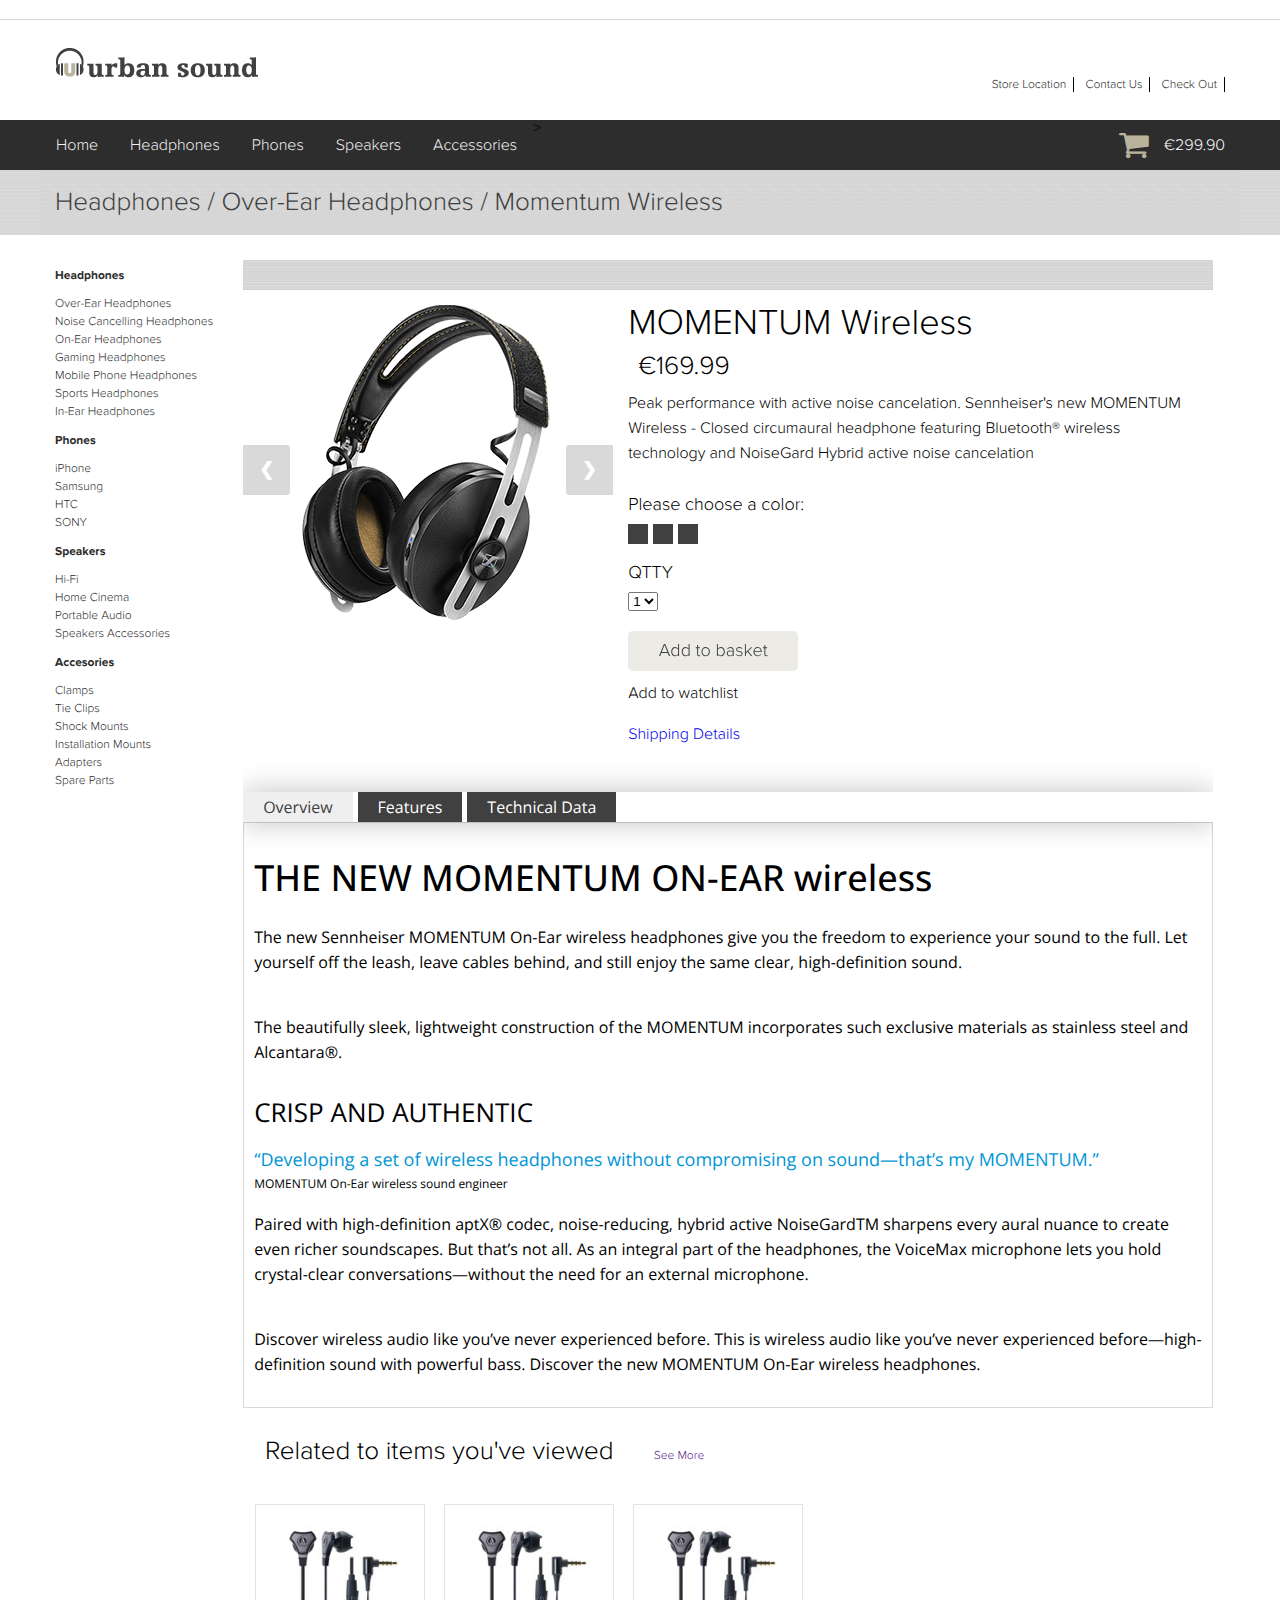
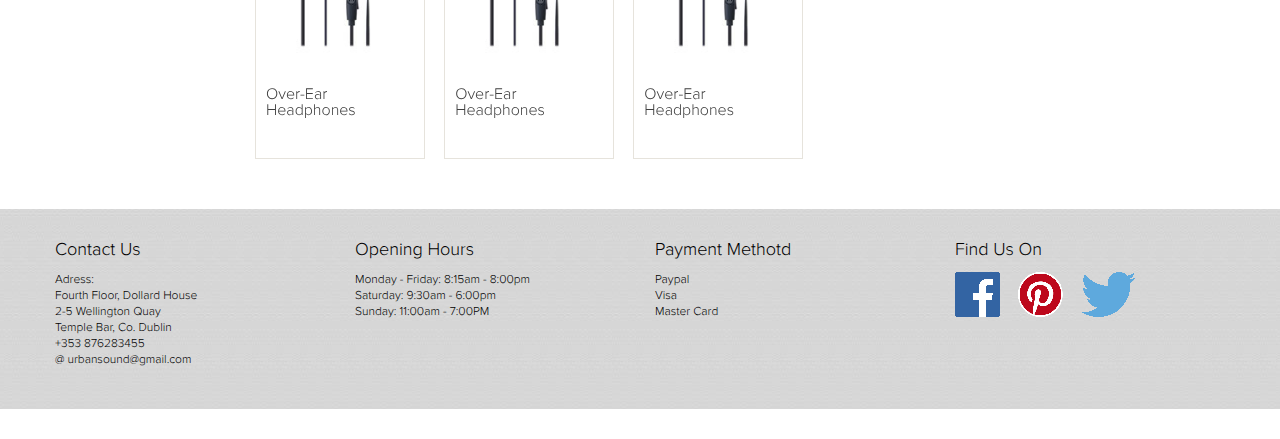
<file: momentumwireless.html>
<!DOCTYPE html>
<html lang="en" xml:lang="en" dir="ltr" xmlns="http://www.w3.org/1999/xhtml">
	<head>
		
		
		<title>Sennheiser MOMENTUM - Over ear headphones - Stereo, Closed, Dynamic headphones</title>
		<meta content="Over ear headphones,Sennheiser MOMENTUM,Stereo,Closed,Dynamic headphones,easy call control,Manufacturer,Personal Audio,Sennheiser" name="keywords" >
		<meta content="MOMENTUM - Over ear headphones - Stereo, Closed, Dynamic headphones - easy call control - for smart phones, on-the-go music, entertainment and communication - Sennheiser Discover True Sound - Top-quality products and tailor made solutions - urbansound.ie" name="description">
		<meta name="viewport" content="width=device-width, initial-scale=1">
		<link rel="stylesheet" href="css/cssreset.css">
		<link rel="stylesheet" href="fonts/font-awesome/css/font-awesome.min.css">
		<link href='https://fonts.googleapis.com/css?family=Open+Sans:400,700,300' rel='stylesheet' type='text/css'>
		<link rel="stylesheet" href="css/proxima.css">
		<link rel="stylesheet" type="text/css" href="css/mystyle.css">
		<link rel="stylesheet" href="css/hover.css">
	</head>


	<body>
	<div id="top_container">
		<div class="headerContainer">
			<div class="topWrapper">
				
			</div>
			<div class="headerWrapper">
				<div id="header">
					<div id="logo">
						<a href="index.html">
							<img src="images/urbansoundlogo.png" alt="UrbanSound Logo">
						</a>
					</div>
					<div id="header_right">

						        <div class="nav_secondary_top">
								    <a href="localization.html">Store Location</a>
									<a href="contactus.html">Contact Us</a></li>
									<a href="checkout.html">Check Out</a>
							    </div>
					</div>
					<div id="header_bottom">

						<div id="menu">
							 <ul class="topnav">
							  <li class="sm-disapear"><a href="index.html" >Home</a></li>
								<li class="icon-disapear lg-disapear">&#9776;<a href=""></a></li>>
								<li><a href="headphones.html">Headphones</a></li>
								<li><a href="phones.html">Phones</a></li>
								<li><a href="speakers.html">Speakers</a></li>
								<li><a href="accesories.html">Accessories</a></li>
							  
							  <li class="icon">
							    <a href="javascript:void(0);" onclick="myFunction()">&#9776;</a>
							  </li>
							</ul>
						</div>
						
						<div class="shoping-cart">
							
							        <a href="#">
							            <div id="shoping-cart-price-sumary">
							                <p>€299.90</p>
							                <i class="fa fa-shopping-cart fa-2x" aria-hidden="true"></i>
							            </div>
							        </a>
							  </li>
						</div>

					</div>
					<!-- header_bottom -->
				</div>
			</div>
		</div>
		
	</div>

	<!-- Main container ===== SLIDER ===== NAVIGATION IMG ==== -->
	<div id="contentWrapper">
		<div id="mainContent">
			<div id="topContent-Category">
				<h2><a href="headphones.html">Headphones /</a>  <a href="overearheadphones.html">Over-Ear Headphones /</a>  <a href="momentumwireless.html">Momentum Wireless</a></h2>
			</div>
			<div class="web-content">
				<div id="aside_navigation">
					<ul>
						<li class="aside_navigation_header"><a href="#">Headphones</a></li>
						<li><a href="overearheadphones.html">Over-Ear Headphones</a></li>
                        <li><a href="noisecancellingheadphones.html">Noise Cancelling Headphones</a></li>
                        <li><a href="onearheadphones.html">On-Ear Headphones</a></li>
                        <li><a href="gamingheadphones.html">Gaming Headphones</a></li>
                        <li><a href="mobilephoneheadphones.html">Mobile Phone Headphones</a></li>
                        <li><a href="sportheadphones.html">Sports Headphones</a></li>
                        <li><a href="inearheadphones.html">In-Ear Headphones</a></li>
						
					</ul>
					<ul>
						<li class="aside_navigation_header"><a href="phones.html">Phones</a></li>
						<li><a href="#">iPhone</a></li>
						<li><a href="#">Samsung</a></li>
						<li><a href="#">HTC</a></li>
						<li><a href="#">SONY</a></li>


					</ul>
					<ul>
						<li class="aside_navigation_header"><a href="speakers.html">Speakers</a></li>
						<li><a href="#">Hi-Fi</a></li>
						<li><a href="#">Home Cinema</a></li>
						<li><a href="#">Portable Audio</a></li>
						<li><a href="#">Speakers Accessories</a></li>


					</ul>
					<ul>
						<li class="aside_navigation_header"><a href="accesories.html">Accesories</a></li>
						<li><a href="#">Clamps</a></li>
						<li><a href="#">Tie Clips</a></li>
						<li><a href="#">Shock Mounts</a></li>
						<li><a href="#">Installation Mounts</a></li>
						<li><a href="#">Adapters</a></li>
						<li><a href="#">Spare Parts</a></li>
					</ul>
					
				</div>
				
				
				<div id="contentMain">
					<div id="box-productPage">
						<div id="layout-modification-bar">
							<div class="sort-by-btn">
								
							</div>		
						</div>
						<div id="product-info-wrapper">
							<div id="product-1-btn" class="product-info-img-placeholder" >
                                
                <!-- SLIDER-->
                           <div class="slideshow-container">
                             <div class="mySlides fade">

                                <img src="images/MomentumWireless/momentum_06_lg.png" style="width:100%">
                                <div class="text"></div>
                              </div>
                              <div class="mySlides fade">

                                <img src="images/MomentumWireless/momentum_01_lg.png" style="width:100%">
                                    <div class="text">
                                        
                                    </div>
                              </div>

                              <div class="mySlides fade">

                                <img src="images/MomentumWireless/momentum_02_lg.png" style="width:100%">
                                <div class="text-2">
                               

                                </div>
                              </div>

                              <div class="mySlides fade">

                                <img src="images/MomentumWireless/momentum_03_lg.png" style="width:100%">
                                <div class="text"></div>
                              </div>
                              <div class="mySlides fade">

                                <img src="images/MomentumWireless/momentum_04_lg.png" style="width:100%">
                                <div class="text"></div>
                              </div>
                              
                              
                              

                              <a class="prev" onclick="plusSlides(-1)">&#10094;</a>
                              <a class="next" onclick="plusSlides(1)">&#10095;</a>
                            </div>
							</div>

							
							<div id="product-info-details">

								<div id="product-1-name" class="product-info-name">
									<h1 class="product-name-underline">MOMENTUM Wireless</h1>
								</div>
								<div id="product-1-price" class="product-info-price">
									<h2>€169.99 </h2>
								</div>
								<div class="product-description">
									<p>
										Peak performance with active noise cancelation. Sennheiser's new MOMENTUM Wireless - Closed circumaural headphone featuring Bluetooth® wireless technology and NoiseGard Hybrid active noise cancelation
									</p>
								</div>
								<div id="product-1-color" class="product-color-choice">
									<h3>Please choose a color:</h3>
									<div class="color-box-choice"></div>
									<div class="color-box-choice"></div>
									<div class="color-box-choice"></div>
								</div>
								<div class="quantity-box">
									<h3>QTTY</h3>
									<div class="qttyfild">
									    <form action="action_page.php">
                                      <select name="cars">
                                        <option value="1">1</option>
                                        <option value="2">2</option>
                                        <option value="3">3</option>
                                        <option value="4">4</option>
                                      </select>
                                      
                                    </form>
									</div>
									


								</div>
								<div class="addtobasketbutton">
								    <a href="">
									    <div id="add-product-1" class="add-item-btn hvr-fade "> 
										<h3>Add to basket</h3>
									    </div>
								    </a>
								</div>
								
								<div class="add-to-wachlist">
								    <p>Add to watchlist</p>
								</div>
								<div class="shipping-details">
								    <a href="#">Shipping Details</a>
								</div>
								
								

								



							</div>
							<div id="product-details-specification">

									<ul class="tabs" role="tablist">
                                        <li><a class="js-current" href="#tab-1">Overview</a></li>		
                                        <li><a href="#tab-2">Features</a></li>
                                        <li><a href="#tab-3">Technical Data</a></li>
                                    </ul>

                                    <div class="tab-panels">
                                        <div class="panel" id="tab-1">
                                            <h2 class="over-heading">THE NEW MOMENTUM ON-EAR wireless</h2>
                                            <p>
                                            	The new Sennheiser MOMENTUM On-Ear wireless headphones give you the freedom to experience your sound to the full. Let yourself off the leash, leave cables behind, and still enjoy the same clear, high-definition sound.
                                            </p>
                                            <p>
                                            	The beautifully sleek, lightweight construction of the MOMENTUM incorporates such exclusive materials as stainless steel and Alcantara®.
                                            </p>
                                            <h2>CRISP AND AUTHENTIC</h2>
                                            <blockquote class="blue-quote">
                                            “Developing a set of wireless headphones without compromising on sound—that’s my MOMENTUM.”			
                                            </blockquote>
                                            <p class="addnotation-p">MOMENTUM On-Ear wireless sound engineer</p>
                                            <p>
                                            	Paired with high-definition aptX® codec, noise-reducing, hybrid active NoiseGardTM sharpens every aural nuance to create even richer soundscapes. But that’s not all. As an integral part of the headphones, the VoiceMax microphone lets you hold crystal-clear conversations—without the need for an external microphone.


                                            </p>
                                            <p>
                                            	Discover wireless audio like you’ve never experienced before. This is wireless audio like you’ve never experienced before—high-definition sound with powerful bass. Discover the new MOMENTUM On-Ear wireless headphones.
                                            </p>




                                        </div>

                                    </div>
                                    <div class="tab-panels">
                                        <div class="panel" id="tab-2" hidden>
                                        <h2 class="over-heading">The new generation</h2>
                                            <p>
                                            	Our fascination with precise and detailed sound manifests itself in the new MOMENTUM headphones. From the high- quality materials like brushed stainless steel and finest leather to the perfect finish to the experience of uncompromising sound. Our developers have worked to combine customer feedback and technical innovations to create the best MOMENTUM headphone yet.
                                        	</p>
                                            
					
                                            
                                        </div>

                                    </div>
                                    <div class="tab-panels">
                                        <div class="panel" id="tab-3" hidden>
                                            <h2 class="over-heading">The new generation</h2>
                                            <p>
                                            	Our fascination with precise and detailed sound manifests itself in the new MOMENTUM headphones. From the high- quality materials like brushed stainless steel and finest leather to the perfect finish to the experience of uncompromising sound. Our developers have worked to combine customer feedback and technical innovations to create the best MOMENTUM headphone yet.
                                            </p>

                                            <h2 class="over-heading">High-resolution and deep-reaching</h2>
                                            <p>
                                            	The new generation of MOMENTUM headphones carves out every aural nuance in even finer detail. Thanks to proprietary 18-Ω Neodym transducers. With large diaphragms that make the trademark MOMENTUM sound an even more brilliant experience. Clear, richly detailed, and with a powerful bass.
                                            </p>






                                           
                                        </div>

                                    </div>

								</div>

						</div>
						

					</div>
				

				
				</div>
				<!-- contentMain -->
			</div>
			
			<div class="related-items">
			<h2>Related to items you've viewed<span class="see-more-btn"><a href="">See More</a></span></h2>	
				<a href="productinfo.html">
					<div id="over-ear-btn" class="button6 hvr-grow-shadow">
					<img src="images/tumbnail/ATH_CHX5iS_BK_ear.jpg"   alt="">
						<h3>Over-Ear Headphones</h3>
						
					</div>
				</a>
				<a href="productinfo.html">
					<div id="over-ear-btn" class="button6 hvr-grow-shadow">
					<img src="images/tumbnail/ATH_CHX5iS_BK_ear.jpg"   alt="">
						<h3>Over-Ear Headphones</h3>
						
					</div>
				</a>
				<a href="productinfo.html">
					<div id="over-ear-btn" class="button6 hvr-grow-shadow">
					    <img src="images/tumbnail/ATH_CHX5iS_BK_ear.jpg"   alt="">
						<h3>Over-Ear Headphones</h3>
						
					</div>
				</a>
			</div>
		</div>	
		<!-- web-content -->
		

			

		

		

		



	</div><!-- Wrapper -->

	<footer id="footer-main" >
	    <div id="footer-wrap">
            <div class=" ">
                <div class="button2 sm-button2">
	            
	            <ul class="footer-list">
                    <li><h2>Contact Us</h2></li>
	                <li>Adress:</li>
	                <li>Fourth Floor, Dollard House</li>
	                <li>2-5 Wellington Quay</li>
	                <li>Temple Bar, Co. Dublin</li>
	                <li>+353 876283455</li>
	                <li>@ urbansound@gmail.com</li>
	                
	            </ul>
	        </div>
	        <div class="button2 sm-button2">
	            <ul class="footer-list ">
	                <li><h2>Opening Hours</h2></li>
                    <li>Monday - Friday: 8:15am - 8:00pm</li>
                    <li>Saturday: 9:30am - 6:00pm</li>
                    <li>Sunday: 11:00am - 7:00PM</li>
                    <li class="lg-disapear"><h2>Find Us On</h2></li>
	                <li class="lg-disapear social-media"><a href="#" class="hvr-grow facebook-icon"><img src="images/icons/FB-fLogo-Blue-25px.png" alt="Facebook Logo"></a> <a href="#" class="hvr-grow pinterest-icon"><img src="images/icons/Pinterest-badge-25px.png" alt="Pinterest Logo"></a> <a href="#" class="hvr-grow"><img src="images/icons/Twitter_logo_blue_25px.png" alt="Twitter Logo"></a> </li>
                </ul>
	        </div>
	        <div class="button2  sm-button2 sm-disapear">
	            <ul class="footer-list">
	                <li><h2>Payment Methotd</h2></li>
	                <li>Paypal</li>
	                <li>Visa</li>
	                <li>Master Card</li>
	            </ul>
	        </div>
	        <div class="button2 sm-button2 sm-disapear">
	            <ul class="footer-list">
	                <li><h2>Find Us On</h2></li>
	                <li class="social-media sm-disapear"><a href="#" class="hvr-grow facebook-icon"><img src="images/icons/FB-fLogo-Blue-45px.png" alt="Facebook Logo"></a> <a href="#" class="hvr-grow pinterest-icon"><img src="images/icons/Pinterest-badge-45px.png" alt="Pinterest Logo"></a> <a href="#" class="hvr-grow"><img src="images/icons/Twitter_logo_blue.png" alt="Twitter Logo"></a> </li>
	                
	            </ul>
	        </div>
            </div>
	        
	    </div>
	</footer>






























		<!-- Load the CDN first -->
		<script src="https://ajax.googleapis.com/ajax/libs/jquery/2.2.2/jquery.min.js"></script> 
		<script src="js/jquery-2.2.3.js" type="text/javascript"></script>
		
	 	
		<!-- my script location -->
		<script src="js/myscripts.js"></script>
	</body>
</html>
</file>
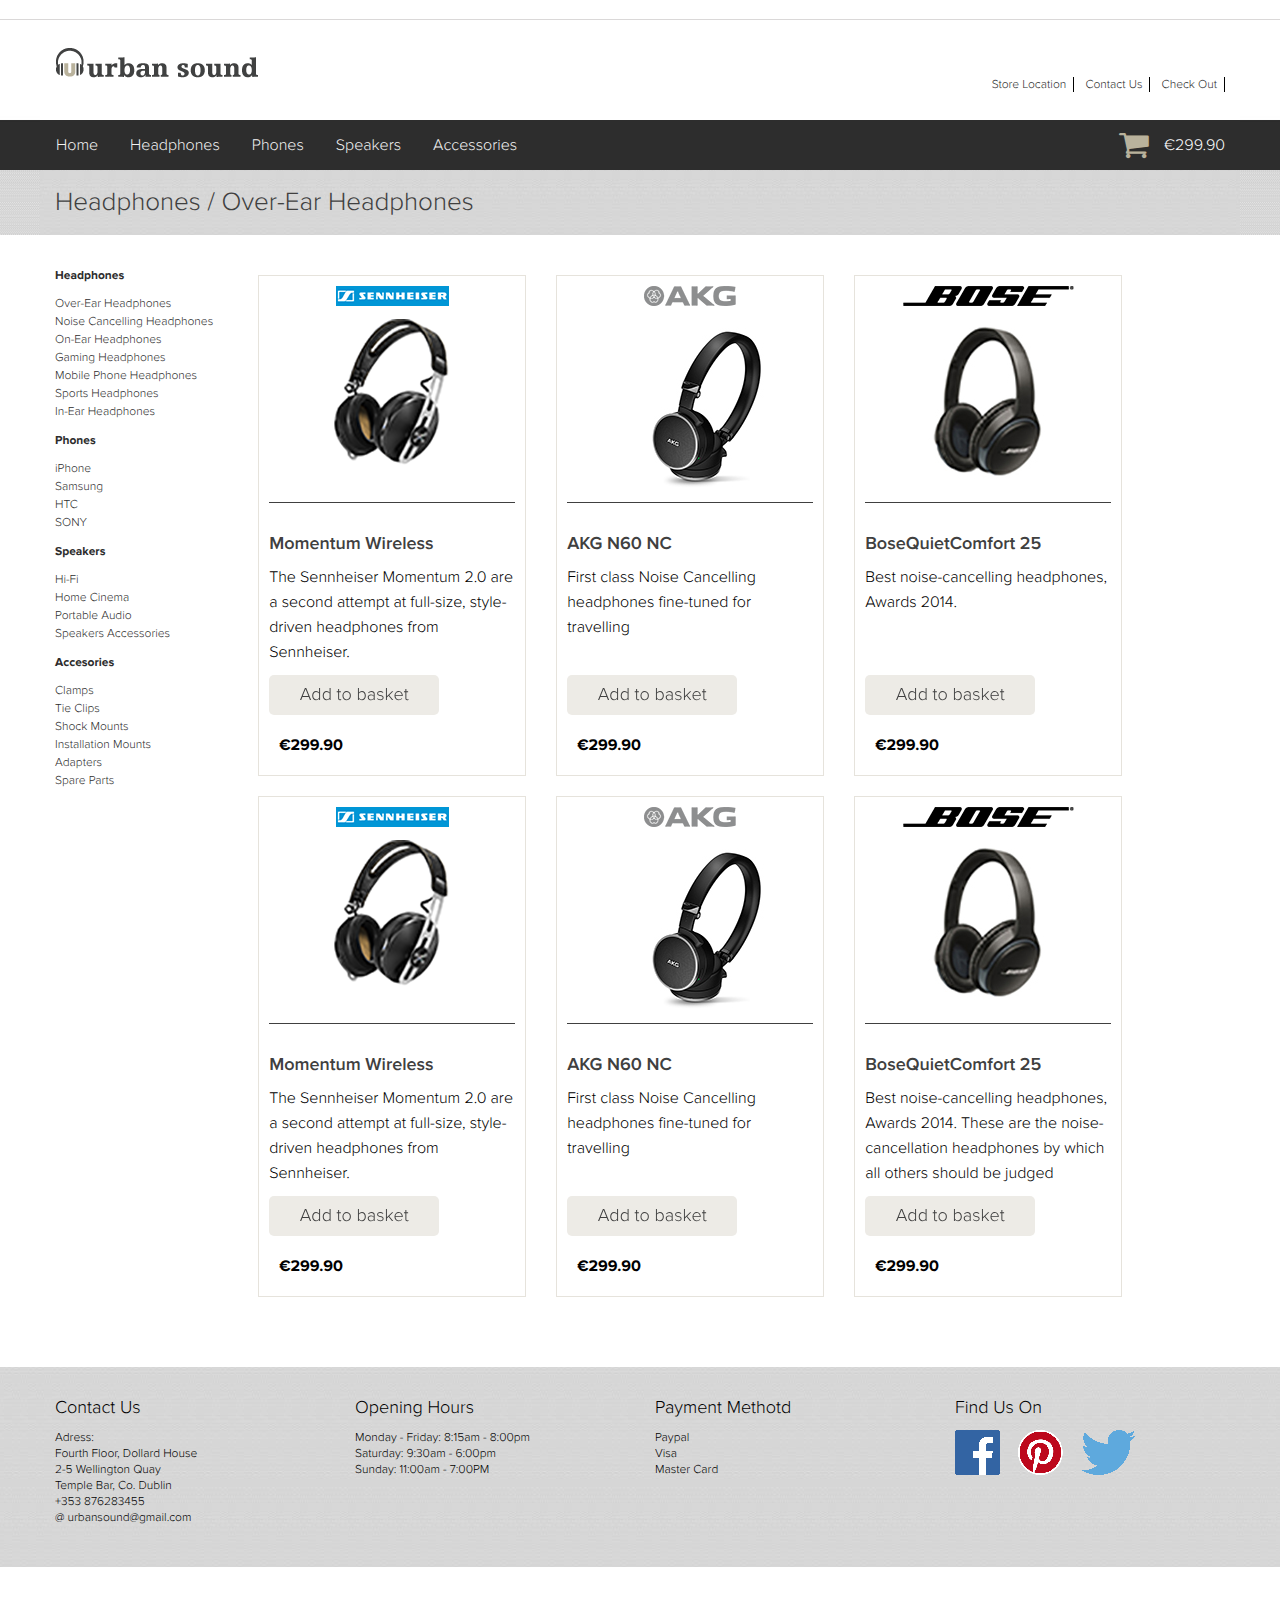
<file: overearheadphones.html>
<!DOCTYPE html>
<html lang="en" xml:lang="en" dir="ltr" xmlns="http://www.w3.org/1999/xhtml">
	<head>
		
		
		<title>Urban Sound</title>
		<meta name="viewport" content="width=device-width, initial-scale=1">
		<link rel="stylesheet" href="css/cssreset.css">
		<link rel="stylesheet" href="fonts/font-awesome/css/font-awesome.min.css">
		<link href='https://fonts.googleapis.com/css?family=Open+Sans:400,700,300' rel='stylesheet' type='text/css'>
		<link rel="stylesheet" href="css/proxima.css">
		<link rel="stylesheet" type="text/css" href="css/mystyle.css">
		<link rel="stylesheet" href="css/hover.css">
	</head>


	<body>
	<div id="top_container">
		<div class="headerContainer">
			<div class="topWrapper">
				
			</div>
              
			<div class="headerWrapper">
				<div id="header">
					<div id="logo">
						<a href="index.html">
							<img src="images/urbansoundlogo.png" alt="UrbanSound Logo">
						</a>
					</div>
					<div id="header_right">

						        <div class="nav_secondary_top">
  								    <a href="localization.html">Store Location</a>
                      <a href="contactus.html">Contact Us</a></li>
                      <a href="checkout.html">Check Out</a>
  							    </div>
					</div>
					<div id="header_bottom">

            <div id="menu">
               <ul class="topnav">
                <li class="sm-disapear"><a href="index.html" >Home</a></li>
                  <li class="icon-disapear lg-disapear">&#9776;<a href=""></a></li>
                <li><a href="headphones.html">Headphones</a></li>
                <li><a href="phones.html">Phones</a></li>
                <li><a href="speakers.html">Speakers</a></li>
                <li><a href="accesories.html">Accessories</a></li>
                
                <li class="icon">
                  <a href="javascript:void(0);" onclick="myFunction()">&#9776;</a>
                </li>
              </ul>
            </div>
            
            <div class="shoping-cart">
              
                      <a href="#">
                          <div id="shoping-cart-price-sumary">
                              <p>€299.90</p>
                              <i class="fa fa-shopping-cart fa-2x" aria-hidden="true"></i>
                          </div>
                      </a>
                </li>
            </div>

          </div>
          <!-- header_bottom -->
				</div>
			</div>
		</div>
		
	</div>

	<!-- Main container ===== SLIDER ===== NAVIGATION IMG ==== -->
	<div id="contentWrapper">
		<div id="mainContent">
			<div id="topContent-Category">
				<h2><a href="headphones.html">Headphones /</a>  <a href="overearheadphones.html">Over-Ear Headphones</a></h2>
			</div>
			<div class="web-content">
				<div id="aside_navigation">
					<ul>
            <li class="aside_navigation_header"><a href="#">Headphones</a></li>
            <li><a href="overearheadphones.html">Over-Ear Headphones</a></li>
            <li><a href="noisecancellingheadphones.html">Noise Cancelling Headphones</a></li>
            <li><a href="onearheadphones.html">On-Ear Headphones</a></li>
            <li><a href="gamingheadphones.html">Gaming Headphones</a></li>
            <li><a href="mobilephoneheadphones.html">Mobile Phone Headphones</a></li>
            <li><a href="sportheadphones.html">Sports Headphones</a></li>
            <li><a href="inearheadphones.html">In-Ear Headphones</a></li>
            
          </ul>
          <ul>
            <li class="aside_navigation_header"><a href="phones.html">Phones</a></li>
            <li><a href="#">iPhone</a></li>
            <li><a href="#">Samsung</a></li>
            <li><a href="#">HTC</a></li>
            <li><a href="#">SONY</a></li>


          </ul>
          <ul>
            <li class="aside_navigation_header"><a href="speakers.html">Speakers</a></li>
            <li><a href="#">Hi-Fi</a></li>
            <li><a href="#">Home Cinema</a></li>
            <li><a href="#">Portable Audio</a></li>
            <li><a href="#">Speakers Accessories</a></li>


          </ul>
          <ul>
            <li class="aside_navigation_header"><a href="accesories.html">Accesories</a></li>
            <li><a href="#">Clamps</a></li>
            <li><a href="#">Tie Clips</a></li>
            <li><a href="#">Shock Mounts</a></li>
            <li><a href="#">Installation Mounts</a></li>
            <li><a href="#">Adapters</a></li>
            <li><a href="#">Spare Parts</a></li>
          </ul>
				
				</div>
				
				
				<div id="contentMain">
					<div class="button-Container">

                           <!-- Moemntum Wireless                          -->
                            <div id="" class="product-choice-box  ">
                                <!-- brand logo -->
                                
                                <!-- brand logo -->

                                   <div class="product-image-placeholder">
                                        <div  class="brand-logo-placer .boss-logo-brand">
                                            <img src="images/brand-logo/sennheiser_logo.png" class="sm-disapear" alt="Bose Logo">
                                            <img src="images/brand-logo/sennheiser_logo-sm.png" alt="Bose Logo" class="lg-disapear">
                                        </div> 
                                        <img src="images/tumbnail/momentum_06_md.png" alt="" class="sm-disapear">
                                        <img src="images/tumbnail/momentum_06_sm.png" alt="" class="lg-disapear">
                                   </div>
                                   
                                   <!-- price and add to basket button -->
                                    <div class="addprice-bar">
                                        <div class="product-name-h3">
                                            <h3><a href="momentumwireless.html">Momentum Wireless</a></h3>
                                            <div class="short-item-description">
                                                   <p>The Sennheiser Momentum 2.0 are a second attempt at full-size, style-driven headphones from Sennheiser.</p>
                                               </div>
                                            
                                        </div>
                                        
                                        <div class="add-price-btn">
                                            <a href="">
                                                <div id="add-product-1" class="add-item-btn  hvr-fade"> 
                                                    <h3>Add to basket</h3>
                                                </div>
                                            </a>
                                        </div>
                                        <div class="item-price-choice-box">
                                            <h4>€299.90</h4>
                                        </div>
                                    </div>
                            </div>

                            <div id="" class="product-choice-box  ">
                                

                                   <div class="product-image-placeholder">

                                        <div  class="brand-logo-placer .boss-logo-brand">
                                        <!-- brand logo -->
                                
                                            <img src="images/brand-logo/AKG_Gray.png" class="sm-disapear" alt="Bose Logo">
                                            <img src="images/brand-logo/bose-sm.png" alt="Bose Logo" class="lg-disapear">

                                        <!-- brand logo -->
                                        </div>

                                        <!-- product image 170px 170px -->
                                       <img src="images/AKG N60 NC/AKG-N60-NC.jpg" alt="" class="sm-disapear">
                                       <img src="images/AKG N60 NC/AKG-N60-NC-sm.jpg" alt="" class="lg-disapear">

                                       <!-- product image 170px 170px -->

                                   </div>
                                   <!-- price and add to basket button -->
                                    <div class="addprice-bar">
                                           <div class="product-name-h3 ">
                                               <h3><a href="" >AKG N60 NC</a></h3>
                                               <div class="short-item-description">
                                                   <p>First class Noise Cancelling headphones fine-tuned for travelling</p>
                                               </div>
                                               
                                           </div>
                                        
                                        <div class="add-price-btn">
                                            <a href="">
                                                <div id="add-product-1" class="add-item-btn hvr-fade "> 
                                                    <h3>Add to basket</h3>
                                                </div>
                                            </a>
                                        </div>
                                        <div class="item-price-choice-box">
                                            <h4>€299.90</h4>
                                        </div>
                                    </div>
                            </div>

                            <div id="" class="product-choice-box  ">
                                <!-- brand logo -->
                                
                                <!-- brand logo -->

                                   <div class="product-image-placeholder">
                                        <div  class="brand-logo-placer .boss-logo-brand">
                                            <img src="images/brand-logo/bose.png" class="sm-disapear" alt="Bose Logo">
                                            <img src="images/brand-logo/bose-sm.png" alt="Bose Logo" class="lg-disapear">
                                        </div> 
                                        <img src="images/tumbnail/noice-cancelation-btn.jpg" alt="" class="sm-disapear">
                                        <img src="images/tumbnail/over-ear-btn-sm.jpg" alt="" class="lg-disapear">
                                   </div>
                                   
                                   <!-- price and add to basket button -->
                                    <div class="addprice-bar">
                                        <div class="product-name-h3">
                                            <h3><a href="">BoseQuietComfort 25</a></h3>
                                            <div class="short-item-description">
                                                   <p>Best noise-cancelling headphones, Awards 2014. </p>
                                               </div>
                                            
                                        </div>
                                        
                                        <div class="add-price-btn">
                                            <a href="">
                                                <div id="add-product-1" class="add-item-btn hvr-fade"> 
                                                    <h3>Add to basket</h3>
                                                </div>
                                            </a>
                                        </div>
                                        <div class="item-price-choice-box">
                                            <h4>€299.90</h4>
                                        </div>
                                    </div>
                            </div>

                             <div id="" class="product-choice-box  ">
                                <!-- brand logo -->
                                
                                <!-- brand logo -->

                                   <div class="product-image-placeholder">
                                        <div  class="brand-logo-placer .boss-logo-brand">
                                            <img src="images/brand-logo/sennheiser_logo.png" class="sm-disapear" alt="Bose Logo">
                                            <img src="images/brand-logo/sennheiser_logo-sm.png" alt="Bose Logo" class="lg-disapear">
                                        </div> 
                                        <img src="images/tumbnail/momentum_06_md.png" alt="" class="sm-disapear">
                                        <img src="images/tumbnail/momentum_06_sm.png" alt="" class="lg-disapear">
                                   </div>
                                   
                                   <!-- price and add to basket button -->
                                    <div class="addprice-bar">
                                        <div class="product-name-h3">
                                            <h3><a href="momentumwireless.html">Momentum Wireless</a></h3>
                                            <div class="short-item-description">
                                                   <p>The Sennheiser Momentum 2.0 are a second attempt at full-size, style-driven headphones from Sennheiser.</p>
                                               </div>
                                            
                                        </div>
                                        
                                        <div class="add-price-btn">
                                            <a href="">
                                                <div id="add-product-1" class="add-item-btn hvr-fade"> 
                                                    <h3>Add to basket</h3>
                                                </div>
                                            </a>
                                        </div>
                                        <div class="item-price-choice-box">
                                            <h4>€299.90</h4>
                                        </div>
                                    </div>
                            </div>

                            <div id="" class="product-choice-box  ">
                                

                                   <div class="product-image-placeholder">

                                        <div  class="brand-logo-placer .boss-logo-brand">
                                        <!-- brand logo -->
                                
                                            <img src="images/brand-logo/AKG_Gray.png" class="sm-disapear" alt="Bose Logo">
                                            <img src="images/brand-logo/bose-sm.png" alt="Bose Logo" class="lg-disapear">

                                        <!-- brand logo -->
                                        </div>

                                        <!-- product image 170px 170px -->
                                       <img src="images/AKG N60 NC/AKG-N60-NC.jpg" alt="" class="sm-disapear">
                                       <img src="images/tumbnail/over-ear-btn-sm.jpg" alt="" class="lg-disapear">

                                       <!-- product image 170px 170px -->

                                   </div>
                                   <!-- price and add to basket button -->
                                    <div class="addprice-bar">
                                           <div class="product-name-h3 ">
                                               <h3><a href="" >AKG N60 NC</a></h3>
                                               <div class="short-item-description">
                                                   <p>First class Noise Cancelling headphones fine-tuned for travelling</p>
                                               </div>
                                               
                                           </div>
                                        
                                        <div class="add-price-btn">
                                            <a href="">
                                                <div id="add-product-1" class="add-item-btn hvr-fade"> 
                                                    <h3>Add to basket</h3>
                                                </div>
                                            </a>
                                        </div>
                                        <div class="item-price-choice-box">
                                            <h4>€299.90</h4>
                                        </div>
                                    </div>
                            </div>

                            <div id="" class="product-choice-box  ">
                                <!-- brand logo -->
                                
                                <!-- brand logo -->

                                   <div class="product-image-placeholder">
                                        <div  class="brand-logo-placer .boss-logo-brand">
                                            <img src="images/brand-logo/bose.png" class="sm-disapear" alt="Bose Logo">
                                            <img src="images/brand-logo/bose-sm.png" alt="Bose Logo" class="lg-disapear">
                                        </div> 
                                        <img src="images/tumbnail/noice-cancelation-btn.jpg" alt="" class="sm-disapear">
                                        <img src="images/tumbnail/over-ear-btn-sm.jpg" alt="" class="lg-disapear">
                                   </div>
                                   
                                   <!-- price and add to basket button -->
                                    <div class="addprice-bar">
                                        <div class="product-name-h3">
                                            <h3><a href="">BoseQuietComfort 25</a></h3>
                                            <div class="short-item-description">
                                                   <p>Best noise-cancelling headphones, Awards 2014. These are the noise-cancellation headphones by which all others should be judged</p>
                                               </div>
                                            
                                        </div>
                                        
                                        <div class="add-price-btn">
                                            <a href="">
                                                <div id="add-product-1" class="add-item-btn hvr-fade"> 
                                                    <h3>Add to basket</h3>
                                                </div>
                                            </a>
                                        </div>
                                        <div class="item-price-choice-box">
                                            <h4>€299.90</h4>
                                        </div>
                                    </div>
                            </div>

                            

                    </div>
					</div>
			</div><!-- Web-content -->
				
	
		</div>	
			

		

		

		



	</div><!-- Wrapper -->

	<footer id="footer-main" >
      <div id="footer-wrap">
            <div class=" ">
                <div class="button2 sm-button2">
              
              <ul class="footer-list">
                    <li><h2>Contact Us</h2></li>
                  <li>Adress:</li>
                  <li>Fourth Floor, Dollard House</li>
                  <li>2-5 Wellington Quay</li>
                  <li>Temple Bar, Co. Dublin</li>
                  <li>+353 876283455</li>
                  <li>@ urbansound@gmail.com</li>
                  
              </ul>
          </div>
          <div class="button2 sm-button2">
              <ul class="footer-list ">
                  <li><h2>Opening Hours</h2></li>
                    <li>Monday - Friday: 8:15am - 8:00pm</li>
                    <li>Saturday: 9:30am - 6:00pm</li>
                    <li>Sunday: 11:00am - 7:00PM</li>
                    <li class="lg-disapear"><h2>Find Us On</h2></li>
                  <li class="lg-disapear social-media"><a href="#" class="hvr-grow facebook-icon"><img src="images/icons/FB-fLogo-Blue-25px.png" alt="Facebook Logo"></a> <a href="#" class="hvr-grow pinterest-icon"><img src="images/icons/Pinterest-badge-25px.png" alt="Pinterest Logo"></a> <a href="#" class="hvr-grow"><img src="images/icons/Twitter_logo_blue_25px.png" alt="Twitter Logo"></a> </li>
                </ul>
          </div>
          <div class="button2  sm-button2 sm-disapear">
              <ul class="footer-list">
                  <li><h2>Payment Methotd</h2></li>
                  <li>Paypal</li>
                  <li>Visa</li>
                  <li>Master Card</li>
              </ul>
          </div>
          <div class="button2 sm-button2 sm-disapear">
              <ul class="footer-list">
                  <li><h2>Find Us On</h2></li>
                  <li class="social-media sm-disapear"><a href="#" class="hvr-grow facebook-icon"><img src="images/icons/FB-fLogo-Blue-45px.png" alt="Facebook Logo"></a> <a href="#" class="hvr-grow pinterest-icon"><img src="images/icons/Pinterest-badge-45px.png" alt="Pinterest Logo"></a> <a href="#" class="hvr-grow"><img src="images/icons/Twitter_logo_blue.png" alt="Twitter Logo"></a> </li>
                  
              </ul>
          </div>
            </div>
          
      </div>
  </footer>






























		<!-- Load the CDN first -->
		<script src="https://ajax.googleapis.com/ajax/libs/jquery/2.2.2/jquery.min.js"></script> 
	 	<script src="js/jquery-2.2.3.js" type="text/javascript"></script>
	 	
		<!-- my script location -->
		<script src="js/myscripts.js"></script>
	</body>
</html>
</file>
<file: css/proxima.css>
@font-face {
  font-family: "Proxima Nova";
  src: url([data-uri]);
  font-style: normal;
  font-weight: 900;
}

@font-face {
  font-family: "Proxima Nova";
  src: url([data-uri]);
  font-style: italic;
  font-weight: 900;
}

@font-face {
  font-family: "Proxima Nova";
  src: url([data-uri]);
  font-style: normal;
  font-weight: 700;
}

@font-face {
  font-family: "Proxima Nova";
  src: url([data-uri]);
  font-style: italic;
  font-weight: 700;
}

@font-face {
  font-family: "Proxima Nova";
  src: url([data-uri]);
  font-style: normal;
  font-weight: 800;
}

@font-face {
  font-family: "Proxima Nova";
  src: url([data-uri]);
  font-style: italic;
  font-weight: 800;
}

@font-face {
  font-family: "Proxima Nova";
  src: url([data-uri]);
  font-style: normal;
  font-weight: 100;
}

@font-face {
  font-family: "Proxima Nova";
  src: url([data-uri]);
  font-style: italic;
  font-weight: 100;
}

@font-face {
  font-family: "Proxima Nova";
  src: url([data-uri]);
  font-style: italic;
  font-weight: 600;
}

@font-face {
  font-family: "fontProxima Nova88279";
  src: url([data-uri]);
  font-style: normal;
  font-weight: 400;
}

@font-face {
  font-family: "Proxima Nova";
  src: url([data-uri]);
  font-style: italic;
  font-weight: 400;
}

@font-face {
  font-family: "Proxima Nova";
  src: url([data-uri]);
  font-style: normal;
  font-weight: 300;
}

@font-face {
  font-family: "Proxima Nova";
  src: url([data-uri]);
  font-style: italic;
  font-weight: 300;
}

@font-face {
  font-family: "Proxima Nova";
  src: url([data-uri]);
  font-style: normal;
  font-weight: 600;
}
</file>
<file: css/cssreset.css>
/* http://meyerweb.com/eric/tools/css/reset/ 
   v2.0 | 20110126
   License: none (public domain)
*/

html, body, div, span, applet, object, iframe,
h1, h2, h3, h4, h5, h6, p, blockquote, pre,
a, abbr, acronym, address, big, cite, code,
del, dfn, em, img, ins, kbd, q, s, samp,
small, strike, strong, sub, sup, tt, var,
b, u, i, center,
dl, dt, dd, ol, ul, li,
fieldset, form, label, legend,
table, caption, tbody, tfoot, thead, tr, th, td,
article, aside, canvas, details, embed, 
figure, figcaption, footer, header, hgroup, 
menu, nav, output, ruby, section, summary,
time, mark, audio, video {
	margin: 0;
	padding: 0;
	border: 0;
	font-size: 100%;
	font: inherit;
	vertical-align: baseline;
}
/* HTML5 display-role reset for older browsers */
article, aside, details, figcaption, figure, 
footer, header, hgroup, menu, nav, section {
	display: block;
}
body {
	line-height: 1;
}
ol, ul {
	list-style: none;
}
blockquote, q {
	quotes: none;
}
blockquote:before, blockquote:after,
q:before, q:after {
	content: '';
	content: none;
}
table {
	border-collapse: collapse;
	border-spacing: 0;
}
</file>
<file: css/mystyle.css>
* { box-sizing: border-box; }
::-webkit-scrollbar { 
    display: none; 
  }

body { 
    font-size: 16px;
    font-family: "Proxima Nova",Arial,Helvetica Neue,Helvetica,sans-serif;
     -webkit-font-feature-settings: 'kern' 1;
    -o-font-feature-settings: 'kern' 1;
    text-rendering: geometricPrecision;
    -webkit-font-smoothing: antialiased
}
#wrapper { max-width: 1200px;  margin: 0 auto;}


h1, .welcome, .over-heading {
    font-size: 36px;
    font-weight: normal;
    margin-bottom: 20px;
    margin-top: 8px;
    text-shadow: 0 0 1px rgba(0, 0, 0, 0.01);
    font-weight: 500;
}
h2 {
    font-size: 26px;
    font-weight: normal;
    margin-bottom: 10px;
    margin-top: 0;
}
h3 {
    font-size: 18px;
    font-weight: normal;
    margin-bottom: 10px;
    margin-top: 10px;
}
p {
    
    font-size: 16px;
    line-height: 25px;
    
    margin-bottom: 20px;
    margin-top: 0;
}
a, a:visited, a b {
    cursor: pointer;
    text-decoration: none;
}
a:hover {
    text-decoration: none;
}
a img {
    border: medium none;
}
form {
    display: inline;
    margin: 0;
    padding: 0;
}
input[type="text"], input[type="password"], textarea {
    background: #fefefe none repeat scroll 0 0;
    border: 1px solid #dbdbdb;
    color: #3e3e3e;
    margin: 3px 0;
    padding: 4px 5px;
}

/* Layout */

#aside_navigation {
  
  float: left;
  max-width: 170px;
  margin: 20px 15px;
  

}
#contentMain {
  display: flex;
  max-width:   970px;
  margin: 20px 15px;
  float: right;
}

/* HEADER STYLES */

.topWrapper {
    background: rgba(0, 0, 0, 0) -moz-linear-gradient(center top , #f0f0f0, #e8e8e8) repeat scroll 0 0;
    border-bottom: 1px solid #dad8d8;
    float: left;
    height: 20px;
    font-size: 11px;
    padding: 3px 0;
    text-align: right;
    width: 100%;
}
*::-moz-selection {
    background: #e1f6fd none repeat scroll 0 0;
}


.headerContainer { width: 100%; }
.headerWrapper {
    background: rgba(0, 0, 0, 0) url(../images/top-background.jpg) repeat-x scroll center bottom;

    float: left;
    width: 100%;
}
.headerWrapperMain {
    background: rgba(0, 0, 0, 0) url(../images/top-background.jpg) repeat-x scroll center bottom;
}

#menu { width: 100%; }
#header {
    background: white none repeat scroll 0 0;
    clear: both;
    margin: 0 auto;
    min-height: 90px;
    position: relative;
    max-width: 1200px;
    z-index: 111;
}
/* HEADER LOGO */
#header #logo {
    float: left;

    margin-top: 28px;
    margin-right: 2.5%;
    margin-left:15px;
    margin-bottom: 28px;
    max-width: 47.5%;
}

#header #header_right {
    float: right;
    margin-right: 15px;
    position: relative;
    max-width: 47.5%;
    min-height: 100px;
}
#header_bottom {
    clear: both;
    width: 100%;
    position: relative;
}
.shoping-cart {
  position: absolute;
  right: 0;
  top: 0;
}
.fa-shopping-cart:before {
  line-height: 50px;
}
/* HEADER MANU STYLES NAVIGATION */
.nav_secondary_top {
  margin-top: 55px;
  margin-bottom: 16px;
  float: right;
}
.nav_secondary_top a { 
    color: #2d2d2d;
    font-size: 12px;
    line-height: 16px;
    padding: 0 7px;
    border-right: 1px solid #000;

}
#topContent-Category > h2 > a { color: #404040; }
#topContent-Category > h2 > a:hover { color: #000; }
/* Shoping cart */
#cart {
  float: right;
  background: #000;
  margin-right: 15px;
  
  
  
}
#shoping-cart-price-sumary p {
  
  float: right;
  padding:0 15px 0;
  margin: 0;
  line-height: 50px;
  color: #fff;
}
.fa-shopping-cart {
  float: right;
  
  color: rgb(185,178,156);
  line-height: 50px;


}





/* Content / banner  SLIDER */

#contentWrapperMain {
  float: left;
  width: 100%;
  background: rgba(0, 0, 0, 0) url(../images/content-backgorund.jpg) repeat-x scroll center top;
  
}
#contentWrapper {
  float: left;
  width: 100%;
  background: rgba(0, 0, 0, 0) url(../images/category-background.jpg) repeat-x scroll center top;
}
/* MainContent  */
#mainContent { max-width: 1200px; margin: 0 auto; }



/* SLIDER - product info slider 370px x 370px manual control product presentation large format */
.slideshow-container {
  position: relative;
  margin: auto ;
  padding-top: 0px;
  padding-bottom: 0;
}

/* Next & previous buttons */
.prev, .next {
  cursor: pointer;
  position: absolute;
  background: rgba(64,64,64, .2);
  top: 50%;
  width: auto;
  margin-top: -47px;
  padding: 16px;
  color: white;
  font-weight: bold;
  font-size: 18px;
  transition: 0.6s ease;
  border-radius: 0 3px 3px 0;
}

/* Position the "next button" to the right */
.next {
  right: 0;
  border-radius: 3px 0 0 3px;
}

/* On hover, add a black background color with a little bit see-through */
.prev:hover, .next:hover {
  background-color: rgba(0,0,0,0.8);
}

/* Caption text */
.slideshow-container .text > h2{
  color: #f2f2f2;
  font-size: 48px;
  padding: 8px 0px;
  position: absolute;
  right: 0px;
  bottom: 300px;
  width: 35%;
  text-align: left;
  font-weight: bold;
  text-transform: capitalize;
}
.slideshow-container  .text > p {
  color: #f2f2f2;
  font-size: 24px;
  padding: 8px 0px;
  position: absolute;
  right: 0px;
  bottom: 270px;
  width: 35%;
  text-align: left;
  font-weight: bold;
  text-transform: capitalize;
}
.slideshow-container  .text > p + p {
  color: #f2f2f2;
  font-size: 24px;
  padding: 8px 0px;
  position: absolute;
  right: 0px;
  bottom: 240px;
  width: 35%;
  text-align: left;
  font-weight: bold;
  text-transform: capitalize;
}
.slideshow-container  .text-2 > h2{
  font-family: Arial,Helvetica Neue,Helvetica,sans-serif;
  color: #f2f2f2;

  font-size: 48px;
  padding: 8px 0px 0 40px ;
  position: absolute;
  bottom: 300px;
  width: 50%;
  text-align: left;
  font-weight: bold;
  text-transform: capitalize;
}
.slideshow-container  .text-2 > p {
  color: #f2f2f2;
  font-size: 24px;
  padding: 8px 0px 0 40px ;
  position: absolute;
  bottom: 265px;
  width: 50%;
  text-align: left;
  font-weight: bold;
  text-transform: capitalize;
}
}




/* The dots/bullets/indicators */
.dot {
  cursor:pointer;
  height: 13px;
  width: 13px;
  margin: 0 2px;
  background-color: #bbb;
  border-radius: 50%;
  display: inline-block;
  transition: background-color 0.6s ease;
}

.active, .dot:hover {
  background-color: #717171;
}

/* Fading animation */
.fade {
  -webkit-animation-name: fade;
  -webkit-animation-duration: 1.5s;
  animation-name: fade;
  animation-duration: 1.5s;
}

@-webkit-keyframes fade {
  from {opacity: .4}
  to {opacity: 1}
}

@keyframes fade {
  from {opacity: .4}
  to {opacity: 1}
}


/* BUTTON CONTAINER ===  IMG NAVIGATION SECTION */
.button-Container {
  display: flex;
  flex-wrap: wrap;


}
#box-mainPage { float: left; }
.button-area { float: right; width: 100%; }






.button1 {
    float: left;
    border: 1px solid #e6e3dc;
    margin: 10px 15px 20px 13px;
    padding: 0;
    position: relative;
    
}
.button1 h2 {
  color: #B9B29C;
  text-decoration: none;
  text-align: center;
  font-weight: bold;
}
.button1 p { 
  text-decoration: none; 
  text-align: center; 
  display: block;
  color: #2d2d2d;
  padding-bottom: 20px; 
} 
.button2 {
  float: left;
    height: 200px;
    margin: 30px 15px 0px;
    padding: 0;
    position: relative;
    width: 270px;
}
.button2 .footer-list li {
  font-size: 12px;
  line-height: 16px;
}
.button2 .footer-list h2 {
  font-size: 18px;
  line-height: 22.5px;
  padding: 0px;
}

.button5 {
     display: flex;   
    float: left;
    border: 1px solid #e6e3dc;
    margin: 20px 15px 0px;
    padding: 0;
    
    width: 172px;
}
.button5:last-child { margin-left: 0; }
.button5 h3 {
  margin: -10px 10px 0 10px;
  text-align: left;
  color: #B9B29C;
}
/* Footer */

#footer-main {
  margin-top: 50px;
  clear: both;
  width: 100%;
  float: left;
  height: 200px;
  background: rgba(0, 0, 0, 0) url(../images/pattern-backgound.jpg) repeat-x scroll center bottom; 
}
#footer-wrap {
  max-width: 1200px;
  margin: 0 auto;
}
.pinterest-icon, .facebook-icon { padding-right: 15px; }
/* ASIDE */

#aside_navigation > ul > li > a {
  color: #2d2d2d;
  font-size: 12px;
  line-height: 16px;

}
.aside_navigation_header { 
    font-size: 16px;
    font-weight: 700;
    line-height: 18px;
    padding: 10px 0 10px 0px;}
.aside_navigation_header:hover { color: #2d2d2d; }
#aside_navigation > ul > li > a:hover { color: #B9B29C;   }


/* CONTENT MAIN */

    /* Content Category - top bar with name of webpage - Headphones Phones Speaker etc ... */
#topContent-Category {
  background: rgba(0, 0, 0, 0) url(../images/pattern-backgound.jpg) repeat-x scroll center bottom; 
  width: 100%;
  margin-top:0px;
  height: 65px;
  
}
#topContent-Category > h2 {
  
  line-height: 65px;
  margin-left: 15px;
  margin-right: 15px;
  padding: 0;
}

#box-productPage {
  float: right;
}








/* Product info style */


.qttyfild {
    float: left;
    width: 20%;
}
.short-item-description {
  height: 100px;
  overflow: hidden;
    }

#layout-mobification-bar {
  float: left;
  width: 100%;
  height: 50px;
  margin-bottom: 20px;
}

.sort-by-btn h4 {font-size: 12px; font-weight: 700; line-height: 18px; padding: 10px 0 10px 0px;}


.product-info-img-placeholder {
  float: left;
  width: 370px;
  
  margin: 30px 15px 20px 0px;
}
#product-info-details {
    position: relative;
  float: right;
  max-width: 570px;
  min-height: 370px;
  margin: 30px 15px 20px 0px;
}
#product-1-btn {
  
  
}




ul.topnav {
    list-style-type: none;
    margin: 0;

    padding: 0;
    overflow: hidden;
    background-color: #2d2d2d;
}

/* Float the list items side by side */
ul.topnav li {float: left;}

/* Style the links inside the list items */
ul.topnav li a {
    display: inline-block;
    color: #f2f2f2;
    text-align: center;
    padding: 10px 16px 10px;
    text-decoration: none;
    transition: 0.3s;
    font-size: 16px;
    line-height: 30px;
}

/* Change background color of links on hover */
ul.topnav li a:hover {background-color: #111; color: #A69A7C;}

/* Hide the list item that contains the link that should open and close the topnav on small screens */
ul.topnav li.icon {display: none;}
/* When the screen is less than 680 pixels wide, hide all list items, except for the first one ("Home"). Show the list item that contains the link to open and close the topnav (li.icon) */
@media screen and (max-width:680px) {
  ul.topnav li:not(:first-child) {display: none;}
  ul.topnav li.icon {
    float: left;
    display: inline-block;
  }
}

/* The "responsive" class is added to the topnav with JavaScript when the user clicks on the icon. This class makes the topnav look good on small screens */

    
/* TABS PRODUCT OVERWIEV */  


.blue-quote {
  color: #0096D6;
  font-size: 18px;
  line-height: 22px;
  font-weight: normal;
  margin-bottom: 10px;
  margin-top: 10px;
  padding: 10px;
}
.addnotation-p {
  font-size: 12px;
  margin: -25px 0 0;
  padding: 0;
  line-height: 16px;
}



















   
    
    
/* Tablet  */
@media screen and (max-width:960px) {
    
   

  

    

  
  
  
  



    
    
}



.pane-name {display:none;}

.tabs-color-product-info, .tabs-color-product-info:hover {
    background-color: #fff !important;
    color: #fff !important;
}
.tabs-navbar {
    list-style-type: none;
    margin: 0;
    overflow: hidden;
    padding: 0;
}
.tabs-navbar li {
    float: left;
}
.tabs-navbar li a {
    display: block;
    padding: 8px 16px;
    margin-right: 10px;
    text-decoration: none;
    background-color: #404040;
    color: #fff;
}
.tab_background_active {
  background-color:  #A69A7C;
}
#product-details-specification {
    clear: both;
    margin-top: 20px;
    padding-top: 30px;
    overflow-x: hidden;
    
    background-color: #fff;
    color: #000;
    font-family: "Open Sans";
    font-size: 8px;
    line-height: 14px;
}
.overview-container {
  margin-top: 30px;
}
.overview-container p {
  font-size: 16px;
  line-height: 18px;
}
.add-item-btn {
    position: relative;
    float: left;
    margin: 10px 0;
    line-height: 20px;
    background-color: #edebe6;
    width: 170px;
    text-align: center;
    border-radius:5px;
    color:#404040; 

}



}
.add-item-btn > h3 {
    font-size: 16px;
    font-weight: 400;
    
    
}
.product-name-underline { margin: 0; padding: 0; }
/* Product inforamtion details layout    */
.product-info-name {
    float: left;
    width: 100%;
    line-height: 36px;
    
}

.product-info-price {
    float: left;
    width: 100%;
    text-align: left;
    line-height: 30px;
    
}
.product-info-price > h2 {
    margin: 0;
}

.product-description {
    float: left;
    width: 100%;
    line-height: 16px;
}

.product-color-choice {
    float: left;
    width: 100%;
}
.color-box-choice {
    width: 20px;
    height: 20px;
    background: #404040;
    margin-right: 5px;
    float: left;
}
.quantity-box {
    float: left;
    width: 100%;
    margin: 10px 0;
}

.shipping-details {
    float: left;
    width: 100%;
}
.addtobasketbutton { 
    width: 100%;
    margin:px 0;
    
}
.add-to-wachlist {
    float: left;
    width: 100%;
    clear: both;
}

#product-info-wrapper {
   background: url(../images/backgorund/pattern-backgorund-30px.png) 0px 0px repeat-x scroll;
  padding-top: 15px;
}

.web-content {
  display: flex;
  
  
}
.related-items {
  padding-left: 215px;
  
}
.related-items > h2 {
  
}
.button6 {
    
    border: 1px solid #e6e3dc;
    margin: 20px  15px 0px 0px ;
    padding: 0px 0 30px;
    position: relative;
    width: 170px;
    color: #404040;

}
.button6 > img {
    object-fit: cover; width: 100%; height: 100%;
}
.button6 h3 {
  font-size: 16px;
  font-weight: normal;
    padding: 0 10px;
    text-align: left;
    
}
.see-more-btn {
  font-size: 12px;
  color: blue;
  margin-left: 40px;
  line-height: 16px;

}


/* Product choice box style */
/*  Product box  */
.product-choice-box {
  width: 268px;
  position: relative;
  float: left;
  margin-top: 20px;
  margin-right: 15px;
  padding-bottom: 10px;
  margin-left: 15px;
  border: 1px solid #e6e3dc;}

.product-name-h3 > h3 > a {
  line-height: 18px;
  padding: 10px 0;
  color: #404040;
  font-weight: 600;
  font-size: 18px;
  text-align: left;
  margin: 10px 0;
    width: 100%;}

.product-name-h3 > h3 > a:hover {color: #908366;}
  

/* price style */
.product-choice-box h4 {
  line-height: 20px;
  margin-top: 10px;
  font-weight: bold;}
.addprice-bar {
  display: flex;
  flex-direction: column;
  padding: 10px;
  min-height: 50px;}
.item-price-choice-box {
  width: auto;
  padding-left: 10px;}
.details-button {
    padding-top: 10px;
    color: #0096d6;
    clear: both;}
.brand-logo-placer {
  width: 100%;
  padding: 10px;
  position: relative;}
.product-name-h3 {
    margin-top: 0;
    border-top: 1px solid #404040;
    padding-top: 20px;
    line-height: 22px;}
/* Product choice img backgound */
.product-image-placeholder {
    padding: 0;
    text-align: center; }
    













/*   SLIDER  */

.main-page-container {
    height: 550px;
    margin: 30px 0 0;
}
.container {
	width: 370px;
	margin: 0px auto 0;
}

.slider-wrapper {
	z-index: 500;
	position: relative;
	width: 100%;
	height: 500px;
	background: #FFF;
	border: 0px solid #4b5973;
	overflow: hidden;
}

.slider-wrapper li {
	display: none;
}

.slider-wrapper .current-slide {
	display: block;
}



.slider-wrapper img {
	position: absolute;
	max-width: 100%;
	height: auto;
	top: 0;
	left: 0;
}

/**
 * ---[Caption] ---------------------- 
 **/
.slider-wrapper .caption-1,
.slider-wrapper .caption-3  {
	position: absolute;
	bottom: 280px;
	right: 0;
	background: rgba(0,0,0,0.65);
	width: 40%;
	padding: 10px;
	color: #FFF;
	-webkit-transform: translateY(100%);
	-ms-transform: translateY(100%);
	-o-transform: translateY(100%);
	transform: translateY(100%);
	opacity: 1;
	-webkit-transition: all 0.4s ease;
	-o-transition: all 0.4s ease;
	transition: all 0.4s ease;
}
.slider-wrapper .caption-2 {
	position: absolute;
	bottom: 280px;
	left: 0;
	background: rgba(0,0,0,0.65);
	width: 42%;
	padding: 10px 10px 10px 20px;
	color: #FFF;
	-webkit-transform: translateY(100%);
	-ms-transform: translateY(100%);
	-o-transform: translateY(100%);
	transform: translateY(100%);
	opacity: 1;
	-webkit-transition: all 0.4s ease;
	-o-transition: all 0.4s ease;
	transition: all 0.4s ease;
}
.slider-wrapper .caption-4 {
	position: absolute;
	bottom: 280px;
	left: 0;
	background: rgba(0,0,0,0.65);
	width: 42%;
	padding: 10px 10px 10px 20px;
	color: #FFF;
	-webkit-transform: translateY(100%);
	-ms-transform: translateY(100%);
	-o-transform: translateY(100%);
	transform: translateY(100%);
	opacity: 1;
	-webkit-transition: all 0.4s ease;
	-o-transition: all 0.4s ease;
	transition: all 0.4s ease;
}



.slider-wrapper h2 {
    color: #f2f2f2;
    font-size: 48px;
    padding: 8px 0px;

    font-weight: bold;
    
}

.slider-wrapper p {
	font-size: 24px;
	font-weight: bold;
	line-height: 24px;
    margin-top: -10px;
}
.gaming-headset-caption{
    font-size: 36px;
    
}
/**
 * ---[Botones-Control] ---------------------- 
 **/
.control-buttons {
	margin-top: 18px;
	text-align: center;
}

.control-buttons li {
	cursor: pointer;
	display: inline-block;
	background: #424f66;
	text-indent: -99999px;
	height: 12px;
	width: 12px;
	margin: 0 6px;
	-webkit-border-radius: 50%;
	-moz-border-radius: 50%;
	border-radius: 50%;
}

.control-buttons li.active {
	background: #867a5f;
}

.authors {
	text-align: center;
	color: #7a8699;
	display: block;
	font-size: 1.6em;
	font-weight: 300;
	margin-top: 80px;
	font-size: 300;
}


/*=============== TABS =====================*/


[hidden] {
	display: none;
}
.tabs {
  display: flex;
    position: relative;
    background-color: #fff;
    -webkit-box-shadow: 0px 0px 30px rgba(0, 0, 0, 0.25);
    -moz-box-shadow: 0px 0px 30px rgba(0, 0, 0, 0.25);
    box-shadow: 0px 0px 30px rgba(0, 0, 0, 0.25)
}
.tabs li {
  background-color: #404040;
  min-width: 80px;
  text-align: center;
	display: inline-block;
  line-height: 30px;
  font-size: 16px;
  margin-right: 5px;

    
  


}
.tabs  a {
  color: #FFF;
  padding-left: 20px;
  padding-right: 20px; 
}
 .js-current {
	background-color: rgb(239,239,239); 
  color: #404040;
  line-height: 30px;
  min-width: 60px;
  display: block;
  
	
}
a.js-current {
  color: #404040;
}

.panel {
  
  padding-top: 30px;
  min-height: 300px;
  max-height: 600px;
  overflow-y: scroll; 
  border: 1px solid #dad8d8;
}
.panel p, h2 {
  
  padding: 10px;
}


/* Contact Website */
.contact-detail {display: flex; flex-direction: row;}
.contact-list { margin-right: 30px; margin-top: 10px; width: 270px; float: left;}
.contact-list   li{  line-height: 24px; }
.contact-form-container { width:100%; } 
  

.google-map-wrapper  {   display: block; margin-top: 10px;}





/** ---------------------------------------
 * Responsive 
 ----------------------------------------*/
@media only screen and (min-width: 960px) {
    .lg-disapear {
    display: none;
}
    
}   
/* Portrait and Landscape TABLET */
@media only screen 
  and (min-device-width: 768px) 
  and (max-device-width: 1024px) 
  and (-webkit-min-device-pixel-ratio: 1) {
  #contentWrapperMain { background: #fff; }
  .sm-disapear, .icon-disapear  {
    display: none;
  }
  .main-page-container { height: 400px;  margin: 10px 0; }
  .slider-wrapper { height: 350px; }
  .slider-wrapper .caption-1 { bottom: 180px; padding: 10px; }
  .slider-wrapper .caption-2 { bottom: 140px; padding: 10px; }
  .slider-wrapper .caption-3 { bottom: 140px; padding: 10px; }
  .slider-wrapper .caption-4 { bottom: 140px; padding: 10px; }
  .slider-wrapper h2 { font-size: 24px; padding: 10px 0px; line-height: 24px; margin: 0;}
  .slider-wrapper p { font-size: 12px; padding: 4px 0px; line-height: 14px; text-transform: uppercase; margin: 0;}

  .button5    {
    text-align: center;
  }
  .product-name-h h3 {text-align: center;}
  .google-map-wrapper iframe { width: 300px; height: 300px; float: left; }
        
       
    
    
    
  

   
     
     
     
    
    

}    


 @media only screen and (max-width: 535px) {
 	.container { padding: 5px; width: 100%; margin: 40px 0 0 0;	}
    .main-page-container {
        height: 160px;
        margin: 10px 0;
    }
 	.slider-wrapper {
 		height: 200px;
 	}
	
 	.slider-wrapper .caption {
 		display: none;
 	}
      .slider-wrapper .caption-1 { bottom: 180px; padding: 10px; }
     .slider-wrapper .caption-2 { bottom: 160px; padding: 10px; }
     .slider-wrapper .caption-3 { bottom: 160px; padding: 10px; }
     .slider-wrapper .caption-4 { bottom: 160px; padding: 10px; }
    .slider-wrapper h2 { font-size: 16px; padding: 10px 0px; line-height: 16px; margin: 0;}
    .slider-wrapper p { font-size: 12px; padding: 4px 0px; line-height: 14px; text-transform: uppercase; margin: 0;}
    
    
    

    
    
 }

 @media only screen and (max-width: 410px) {
 	.slider-wrapper {
 		height: 160px;
 	}
 }

@media screen and (max-width:680px) {
    ::-webkit-scrollbar { display: none; }
    


    ul.topnav.responsive {position: relative;}
    ul.topnav.responsive li.icon { position: absolute; left: 0; top: 0;  }
    ul.topnav.responsive li  { float: none; display: inline;   }
    ul.topnav.responsive li a:first-child { margin-bottom: 10px; } 
    ul.topnav.responsive li a { display: block; text-align: left;   }
    ul.topnav.responsive li:first-child { display: none;  }
    
    #logo {width: 100%; position: relative;}
    #header_right, .topWrapper, #aside_navigation, .sm-disapear, .icon-disapear { display: none;}
    .sm-button2 { width: 45%; padding: 15px; float: left; margin: 0;}
    #box-productPage { float: right; }
    #contentWrapperMain { background: #fff; }
    #topContent-Category > h2 > a { color: #404040; font-size: 12px; line-height: 20px;}
    #product-info-wrapper { background: #fff; }

    .button5 {  margin: 2%; padding: 0;  width: 45%; }
    .button5 h3 { margin: 20px 10px 0 10px; text-align: left; color: #B9B29C;  display: block; width: 100%;}
    .button1 { text-align: center; float: left; margin: 1%; padding: 0; position: relative; width: 48%; }
    
    .button1 h2 {   color: #B9B29C;   text-decoration: none;  text-align: center; }
    .button1 h2 { font-weight: bold; }
    .button1 p { text-decoration: none; text-align: center; display: block; color: #2d2d2d; padding-bottom: 20px; }   
   
    /* Slider SM */
    .slideshow-container .text > h2 {  font-size: 22px;  right: 10px; bottom: 80px;  }
    .slideshow-container  .text > p { font-size: 12px; right: 10px; bottom: 40px; }
    .slideshow-container  .text > p + p { font-size: 12px; right: 10px; bottom: 10px; } 

     /* Product info SM */
    
    .product-info-img-placeholder { width: 100%; }
    #product-info-details { max-width: 100%; } 
    .product-info-name > h1 {float: left; font-size: 32px; width: 100%;  }
    .product-info-price  h2 {text-align: left; font-size: 32px;  width: 100%; padding: 10px 0 0 ;}
     
    
    .product-description { line-height: 16px; }
    .related-items {margin: 0 15px; padding: 0;}
    
    /* Related items */
    .button6 { margin: 10px 0px 0px; padding: 0; width: 30%; }
    .button6 > img {  display: block; width: 100%; height: 100%;   object-fit: cover; }
    .button6 h3 { }  
  
    .control-buttons { display: none;}
    .add-item-btn { width: 120px;}
    .add-item-btn h3 { padding: 0 2px; font-size: 12px;}
/* product choice box style media  */
    
    /*Social media*/
    .social-media{padding-top: 10px;}
    .social-media a { padding-right: 5px; }

    /* Shoping Cart */
    .shoping-cart { position: absolute; right: 0px;  top: 0;
    
  
  
}




        .product-choice-box {
    width: 100%;
    text-align: left;  
    
    margin-top: 10px;
    margin-left: 1%;
    margin-right: 1%;
  
}
    .product-image-placeholder {
    padding: 0;
    text-align: center;
    width: 40%;
    float: left;
    
}

.product-image-placeholder-lvl-1 {
    padding: 10px 0;
    text-align: center;
    
    
}
.button5 .product-name-h3 h3  {
  font-size: 18px;
  color: #404040;
  text-align: left;
  margin: 0;
  padding: 10px;
}
.addprice-bar {
  display: flex;
  flex-direction:column;
  padding: 0;
  width: 60%;
  float: right;
}
.product-name-h3 > h3 > a { padding: 10px 0 0; }
  

.product-name-h3 > h3 {
  
  
  padding: 0;
  font-weight: 400;

  
}

.product-choice-box  h3 {
  color: #404040;
  font-weight: 400;
  font-size: 16px;

}
.product-choice-box  h3:hover {
  color: #908366;
}



.item-price-choice-box {
  width: 100%;
  margin-bottom: 10px;
  
}  
.item-price-choice-box h4 { padding-left: 0px; }    
  .panel { float: left; }
  .panel h2 {
    font-size: 26px; line-height: 26px;
  }
  .tabs a { padding: 0 5px; }
  
  .product-name-h3 {
    
    border: none;
    
}
.brand-logo-placer { padding-top: 30px; }

#menu { width: 100%; }
/* Shoping cart */
#topContent-Category > h2 {padding: 0;}
#cart {  width: 100%; }

        /* Contact Website */
       
.contact-detail { flex-direction: column;}
.contact-detail iframe { width:270px; height:270px; }
} /* media end here */







.button5-lvl-2 {
    display: flex;
    flex-direction: column;
}

.sort-by-btn {
    padding-top: 5px;
}
</file>
